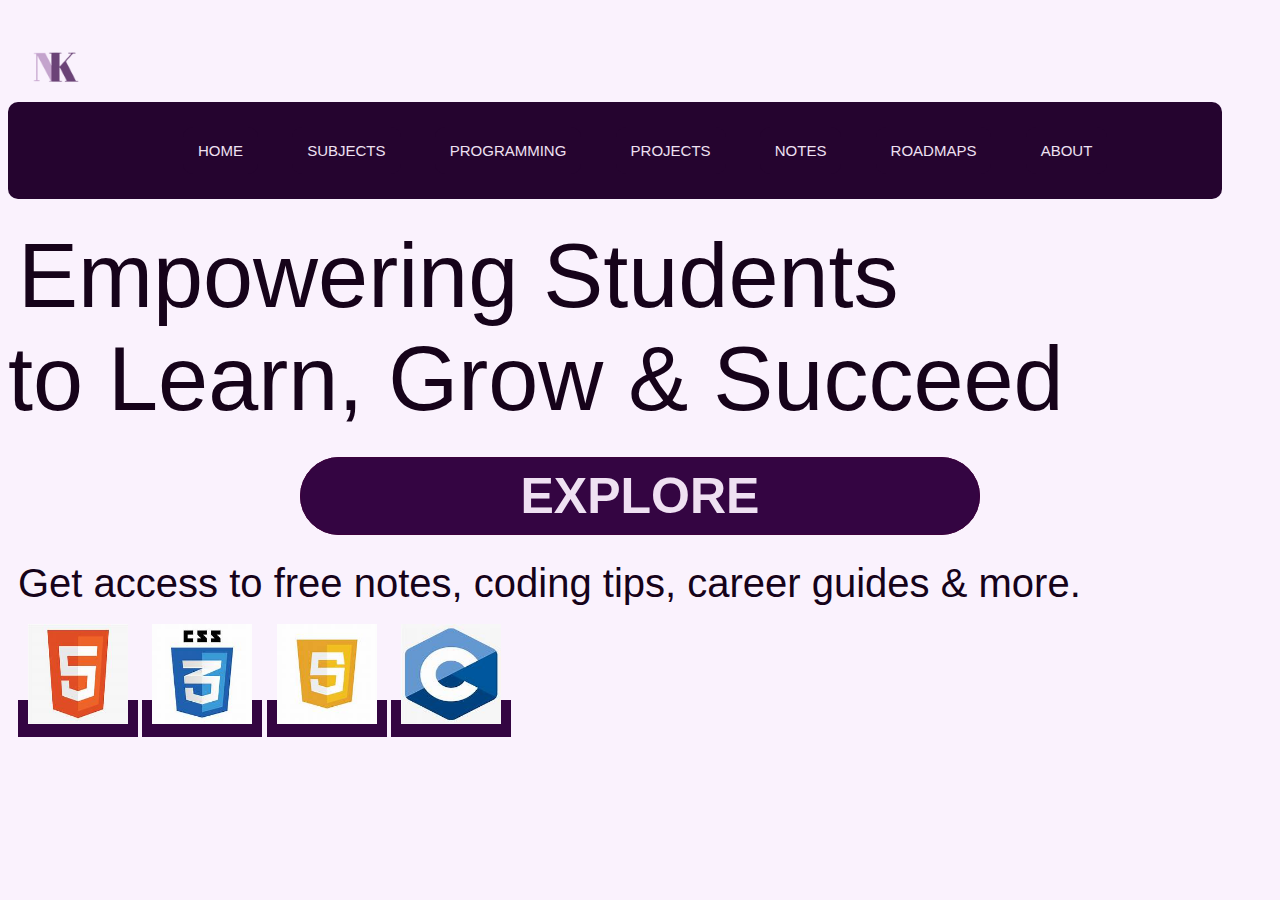
<file: index.html>
<!DOCTYPE html>
<html lang="en">
  <head>
    <title>HOME</title>
    <meta charset="UTF-8" />
    <meta name="viewport" content="width=device-width, initial-scale=1" />
    <link href="index.css" rel="stylesheet" />
  </head>
  <body>
    <header>
      <img src="nkmain (2).png" width="150" />
      <nav class="menu">
<div class="hoverc1">
        <div class="hoverc"><a href="index.html">HOME</a></div>
        <div class="hoverc"><a href="subjects.html">SUBJECTS</a></div>
        <div class="hoverc"><a href="html.html">PROGRAMMING</a></div>
        <div class="hoverc"><a href="pro">PROJECTS</a></div>
        <div class="hoverc"><a href="#">NOTES</a></div>
        <div class="hoverc"><a href="roadmap.html">ROADMAPS</a></div>
        <div class="hoverc"><a href="about.html">ABOUT</a></div>
        </div>
      </nav>
    </header>
    <br><br>
    <div class="Tagline">
      Empowering Students<br> to Learn, Grow & Succeed
    </div>
    <main style="text-align: center">
      <br>
      <br>
      <div class="div1"><a href="resources.html">EXPLORE</a></div>
    </main>
    <br><br>
    <div class="subtagline">
      Get access to free notes, coding tips, career guides & more.
    </div><br><br>
    <section>
      <div class="mainpic">
    <div class="pic"><a href="html.html"><img src="html.jpg"></a></div>
    <div class="pic"><a href="css.html"><img src="css.jpg"></a></div>
    <div class="pic"><a href="javascript.html"><img src="javascript.jpg"></a></div>
    <div class="pic"><a href="c.html"><img src="c.jpg"></a></div>
      </div>
    </section>
    <!--
    <section class="about">
      <h2 style="font-size: 40px; text-align: center;">ABOUT NK</h2>
      <div class="div2">
      <p>Hi, I'm Neha - a passionate digital creator, coder, and tech enthusiast. I've always believed that learning should be simple, creative, and accessible for everyone.</p><br>
      <p>I started this platform, <strong>NK</strong>, to help students like you find everything in one place - from clear notes and coding tutorials to practical questions, mini projects, real-world concept, and career guidance.</p>
      <br><p><strong>NK is more than a website</strong> - it's a learning space built with heart, dedication, and a lot of late-night coding!</p>
    <br><br>
    <ul>
      <li>📚 Free notes and structured topics</li>
      <li>💻 Real examples and coding projects</li>
      <li>🧠 Mini lessons with animations and videos</li>
      <li>🎯 Career insights and job-related skills</li>
      <li>📈 Tools and guides to grow your digital journey</li>
    </ul>
</div>
    </section>
    
    <footer>
      <a href="instagram.com/thatstudyspace005/">Instagram</a>
    </footer>
    -->

  </body>
</html>
</file>
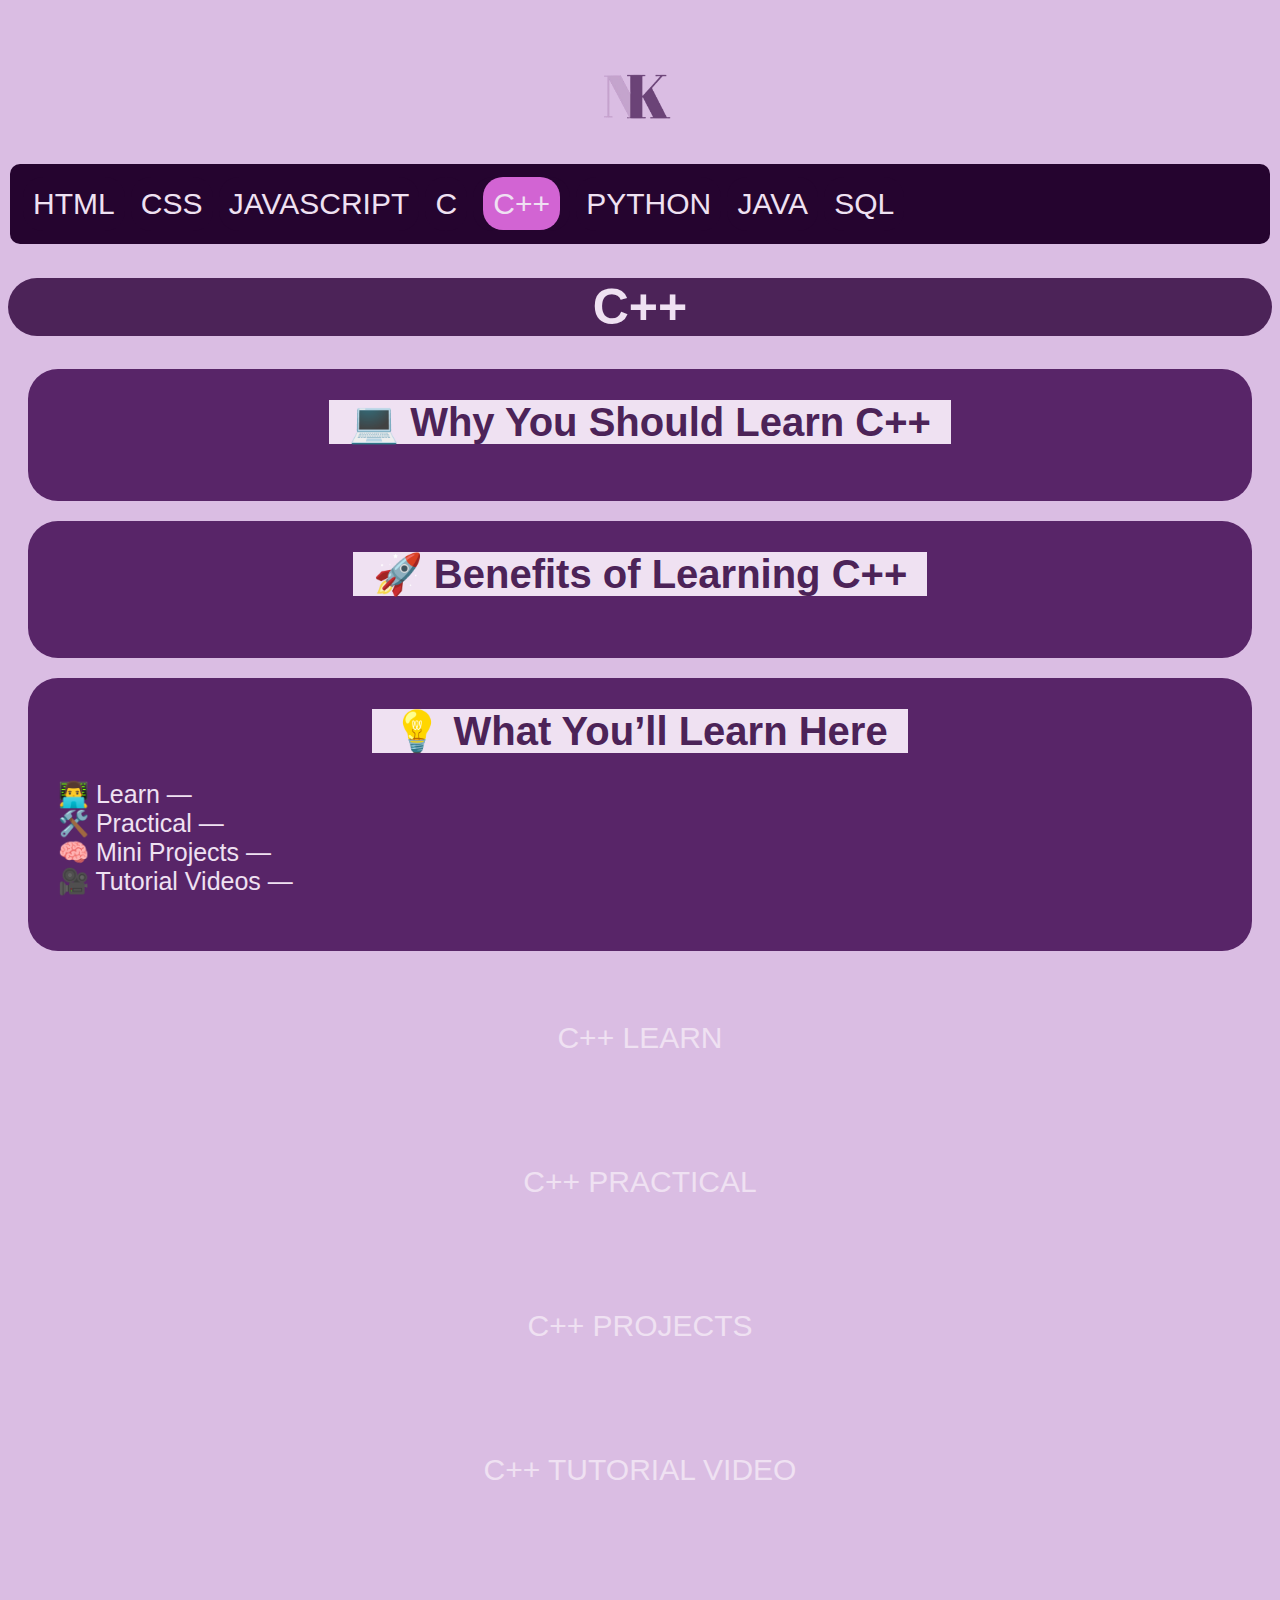
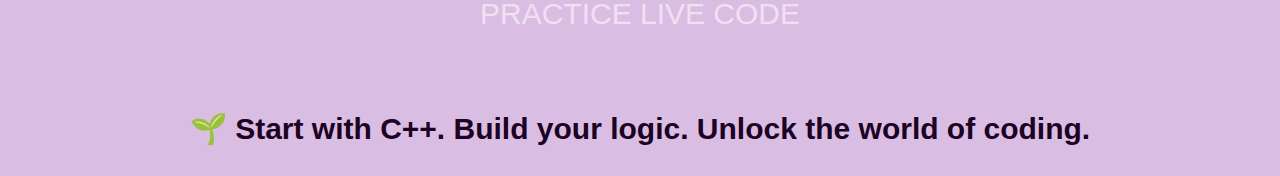
<file: c++.html>
<!DOCTYPE html>
<html lang="en">
    <head>
        <title>c programming</title>
        <meta charset="UTF-8">
        <meta name="viewport" content="width=device-width, initial-scale=1">
        <link href="programminghome.css" rel="stylesheet">
    </head>
    <body>
         <header>
             <img src="nkmain (2).png" width="150" />
             <nav class="menu">
   <div class="hoverc1">
    <div class="hoverc"><a href="html.html">HTML</a></div>
    <div class="hoverc"><a href="css.html">CSS</a></div>
   <div class="hoverc"> <a href="javascript.html">JAVASCRIPT</a></div>
    <div class="hoverc"><a href="c.html" >C</a></div>
    <div class="hoverc"><a href="C++.html" class="background">C++</a></div>
     <div class="hoverc"><a href="python.html">PYTHON</a></div>
    <div class="hoverc"><a href="java.html">JAVA</a></div>
   <div class="hoverc"><a href="sql.html">SQL</a></div>
</div>
   </nav>
   </header>
    <h1>C++ </h1>
    <div class="page">
    <section>
    <h2>💻 Why You Should Learn C++</h2>
    <p></p>
    </section>
    <section>
    <h2>🚀 Benefits of Learning C++</h2>
    <h3></h3>
    <p></p>
    <h3></h3>
    <p></p>
    <h3></h3>
    <p></p>
    <h3></h3>
    <p></p>
    <h3></h3>
    <p></p>
    </section>
    <section>
    <h2>💡 What You’ll Learn Here</h2>
    <p>👨‍💻 Learn — <br>
       🛠️ Practical — <br>
       🧠 Mini Projects —  <br>
       🎥 Tutorial Videos — </p>
</section>
    <a href="c++theory.html"><div class="div2">C++ LEARN</div></a>
   <a href="c++practical.html"> <div class="div2">C++ PRACTICAL</div></a>
    <a href="c++projects.html"><div class="div2">C++ PROJECTS</div></a>
    <a href="c++tutorialvid.html"><div class="div2">C++ TUTORIAL VIDEO</div></a>
    <a href="#"><div class="div2">PRACTICE LIVE CODE</div></a>
</div>
    <h3 class="end">🌱 Start with C++. Build your logic. Unlock the world of coding.</h3>
    </body>
</html>
</file>
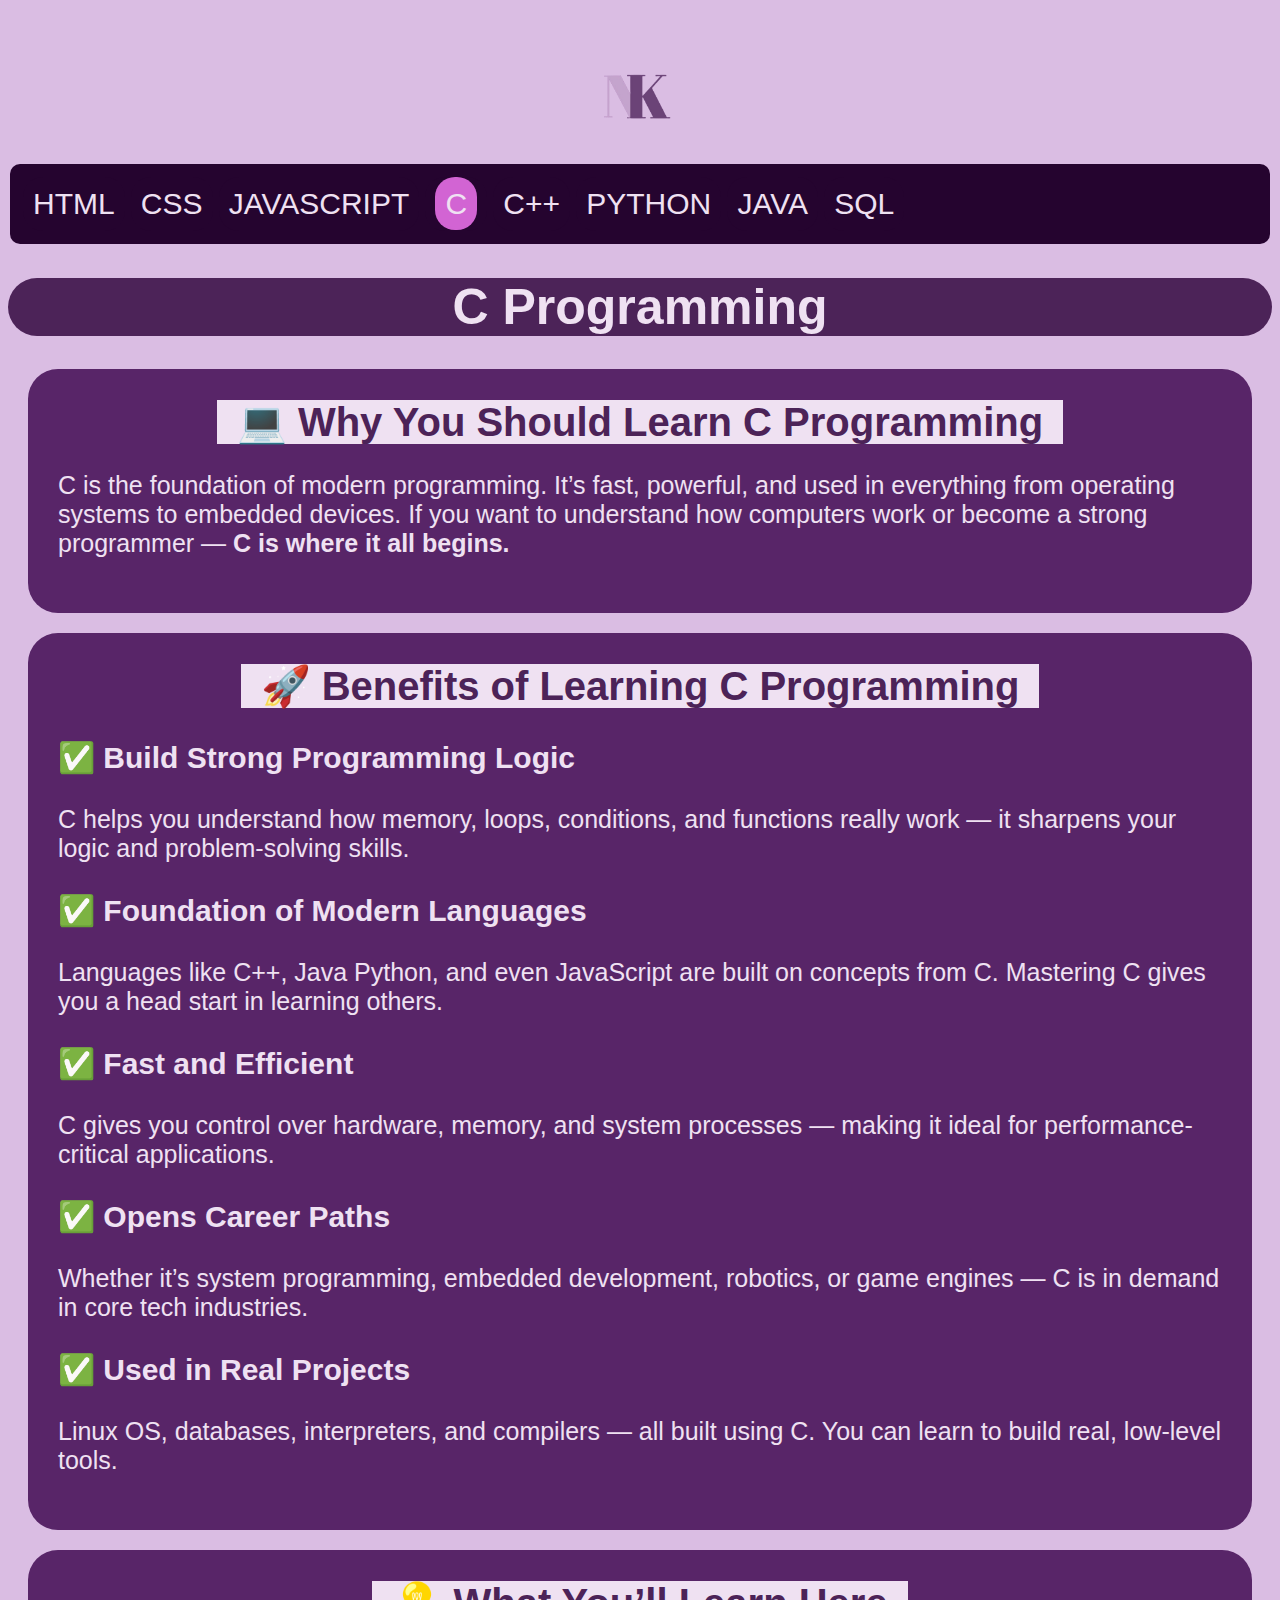
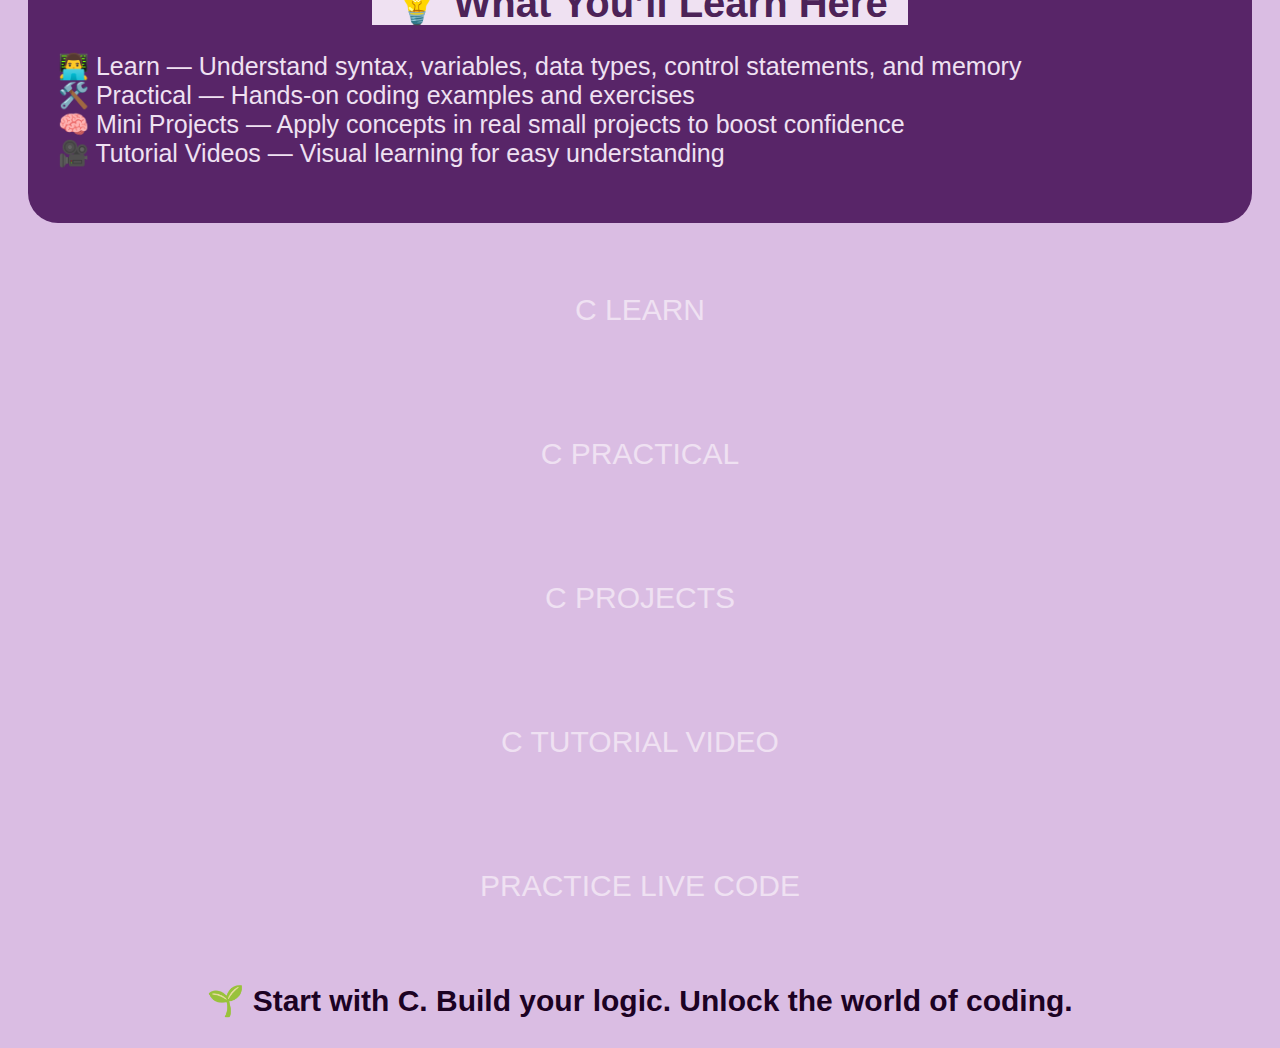
<file: c.html>
<!DOCTYPE html>
<html lang="en">
    <head>
        <title>c programming</title>
        <meta charset="UTF-8">
        <meta name="viewport" content="width=device-width, initial-scale=1">
        <link href="programminghome.css" rel="stylesheet">
    </head>
    <body>
         <header>
             <img src="nkmain (2).png" width="150" />
             <nav class="menu">
   <div class="hoverc1">
    <div class="hoverc"><a href="html.html">HTML</a></div>
    <div class="hoverc"><a href="css.html">CSS</a></div>
   <div class="hoverc"> <a href="javascript.html">JAVASCRIPT</a></div>
    <div class="hoverc"><a href="c.html" class="background">C</a></div>
    <div class="hoverc"><a href="C++.html">C++</a></div>
     <div class="hoverc"><a href="python.html">PYTHON</a></div>
    <div class="hoverc"><a href="java.html">JAVA</a></div>
   <div class="hoverc"><a href="sql.html">SQL</a></div>
</div>
   </nav>
   </header>
    <h1>C Programming</h1>
    <div class="page">
    <section>
    <h2>💻 Why You Should Learn C Programming</h2>
    <p>C is the foundation of modern programming. It’s fast, powerful, and used in everything from operating systems to embedded devices. If you want to understand how computers work or become a strong programmer — <b>C is where it all begins.</b></p>
   </section>
    <section>
    <h2>🚀 Benefits of Learning C Programming</h2>
    <h3>✅ Build Strong Programming Logic</h3>
    <p>C helps you understand how memory, loops, conditions, and functions really work — it sharpens your logic and problem-solving skills.</p>
    <h3>✅ Foundation of Modern Languages</h3>
    <p>Languages like C++, Java Python, and even JavaScript are built on concepts from C. Mastering C gives you a head start in learning others.</p>
    <h3>✅ Fast and Efficient</h3>
    <p>C gives you control over hardware, memory, and system processes — making it ideal for performance-critical applications.</p>
    <h3>✅ Opens Career Paths</h3>
    <p>Whether it’s system programming, embedded development, robotics, or game engines — C is in demand in core tech industries.</p>
    <h3>✅ Used in Real Projects</h3>
    <p>Linux OS, databases, interpreters, and compilers — all built using C. You can learn to build real, low-level tools.</p>
    </section>
    <section>
    <h2>💡 What You’ll Learn Here</h2>
    <p>👨‍💻 Learn — Understand syntax, variables, data types, control statements, and memory<br>
       🛠️ Practical — Hands-on coding examples and exercises<br>
       🧠 Mini Projects —  Apply concepts in real small projects to boost confidence<br>
       🎥 Tutorial Videos — Visual learning for easy understanding</p>
</section>
    <a href="ctheory.html"><div class="div2">C LEARN</a></div>
    <a href="cpractical.html"><div class="div2">C PRACTICAL</a></div>
   <a href="cprojects.html"> <div class="div2">C PROJECTS</a></div>
   <a href="ctutorialvid.html"> <div class="div2">C TUTORIAL VIDEO</a></div>
   <a href="#"><div class="div2">PRACTICE LIVE CODE</div></a>
    </div>
    <h3 class="end">🌱 Start with C. Build your logic. Unlock the world of coding.</h3>
    </body>
</html>
</file>
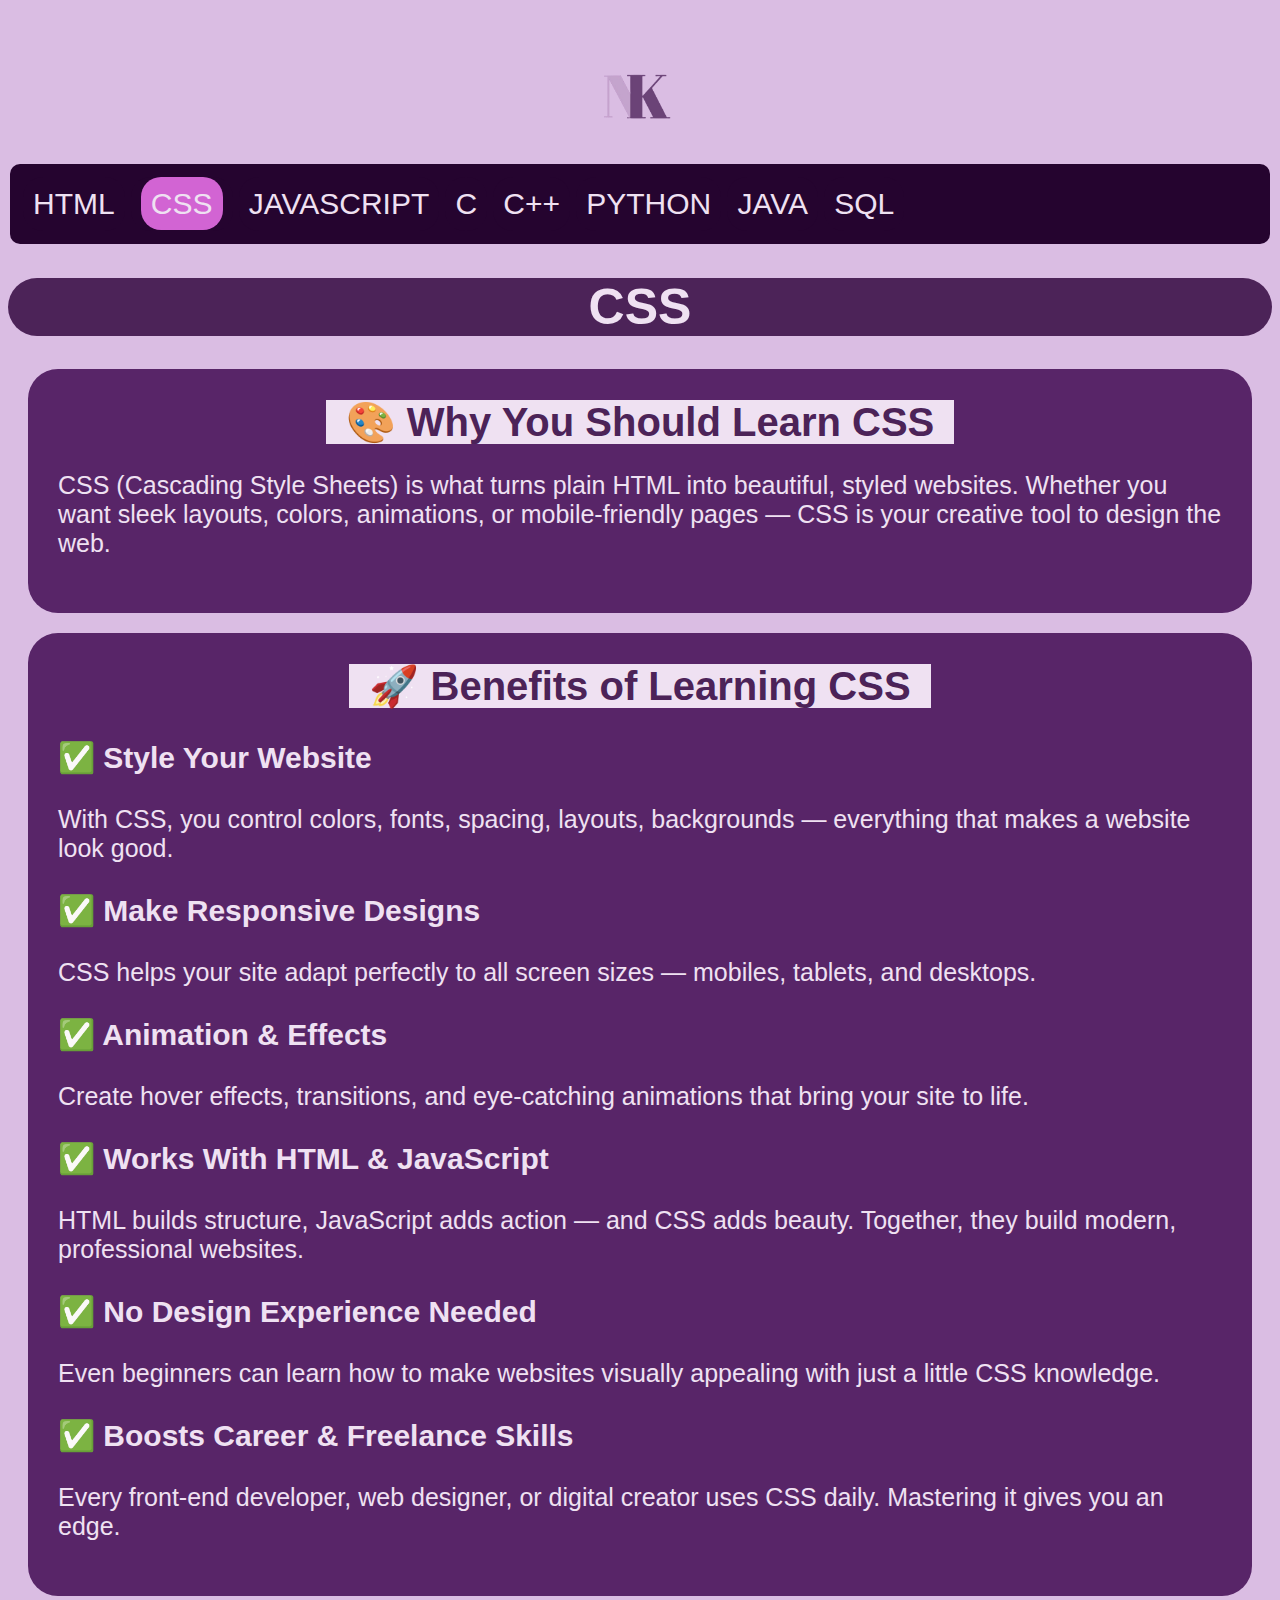
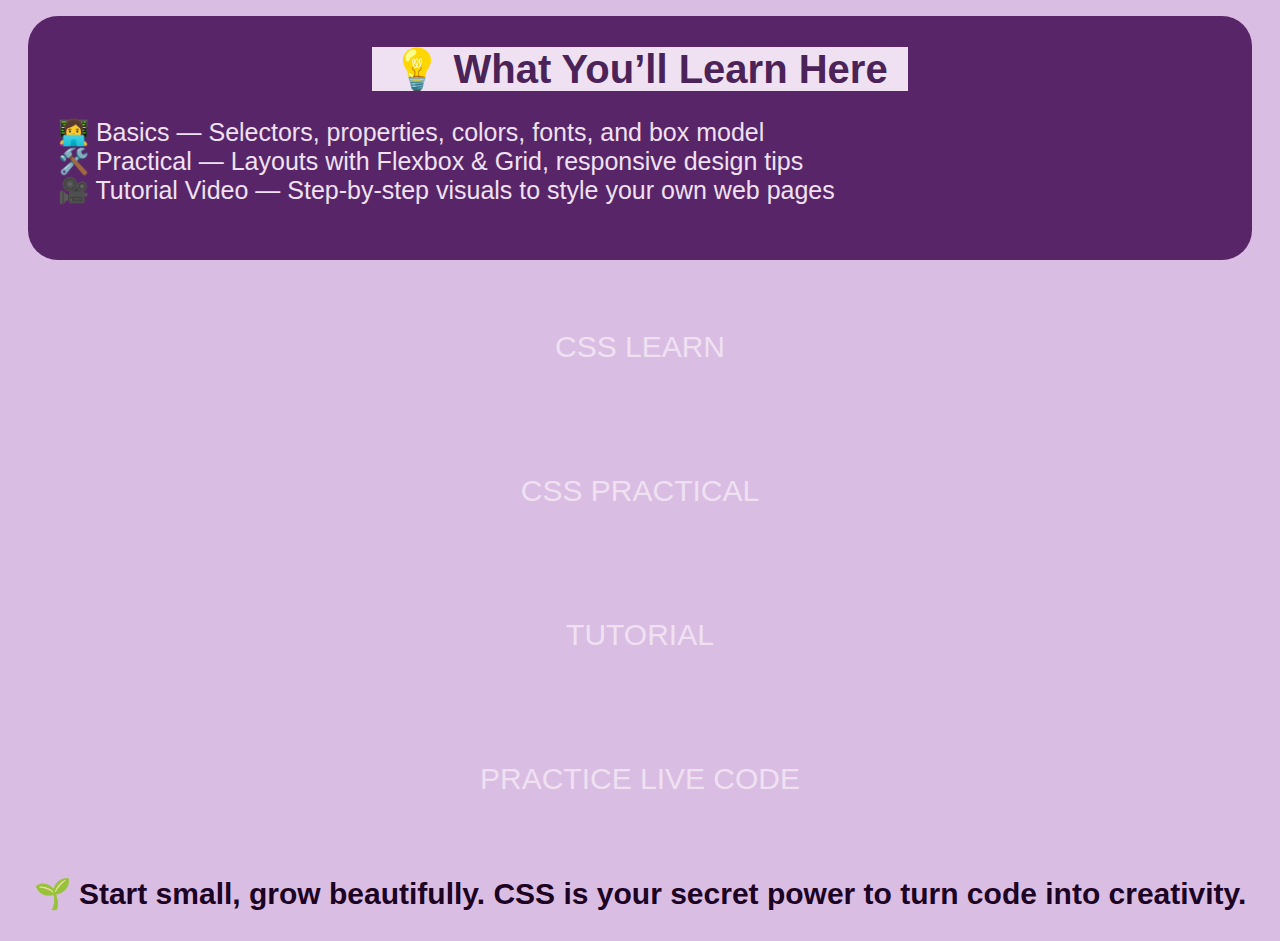
<file: css.html>
<!DOCTYPE html>
<html lang="en">
    <head>
        <title>CSS</title>
        <meta charset="UTF-8">
        <meta name="viewport" content="width=device-width, initial-scale=1">
        <link href="programminghome.css" rel="stylesheet">
    </head>
    <body>
         <header>
             <img src="nkmain (2).png" width="150" />
             <nav class="menu">
   <div class="hoverc1">
    <div class="hoverc"><a href="html.html">HTML</a></div>
    <div class="hoverc"><a href="css.html" class="background">CSS</a></div>
   <div class="hoverc"> <a href="javascript.html">JAVASCRIPT</a></div>
    <div class="hoverc"><a href="c.html">C</a></div>
    <div class="hoverc"><a href="C++.html">C++</a></div>
     <div class="hoverc"><a href="python.html">PYTHON</a></div>
    <div class="hoverc"><a href="java.html">JAVA</a></div>
   <div class="hoverc"><a href="sql.html">SQL</a></div>
</div>
   </div>
   </nav>
   </header>
        <h1>CSS</h1>
        <div class="page">
    <section>
        <h2>🎨 Why You Should Learn CSS</h2>
        <p>CSS (Cascading Style Sheets) is what turns plain HTML into beautiful, styled websites. Whether you want sleek layouts, colors, animations, or mobile-friendly pages — CSS is your creative tool to design the web.</p>
    </section>
        <section>
            <h2>🚀 Benefits of Learning CSS</h2>
            <h3>✅ Style Your Website</h3>
            <p>With CSS, you control colors, fonts, spacing, layouts, backgrounds — everything that makes a website look good.</p>

            <h3>✅ Make Responsive Designs</h3>
            <p>CSS helps your site adapt perfectly to all screen sizes — mobiles, tablets, and desktops.</p>
            <h3>✅ Animation & Effects</h3>
            <p>Create hover effects, transitions, and eye-catching animations that bring your site to life.</p>

            <h3>✅ Works With HTML & JavaScript</h3>
            <p>HTML builds structure, JavaScript adds action — and CSS adds beauty. Together, they build modern, professional websites.</p>

            <h3>✅ No Design Experience Needed</h3>
            <p>Even beginners can learn how to make websites visually appealing with just a little CSS knowledge.</p>

            <h3>✅ Boosts Career & Freelance Skills</h3>
            <p>Every front-end developer, web designer, or digital creator uses CSS daily. Mastering it gives you an edge.</p>
        </section>
        <section>
            <h2>💡 What You’ll Learn Here</h2>
            <p>👩‍💻 Basics — Selectors, properties, colors, fonts, and box model<br>
               🛠️ Practical — Layouts with Flexbox & Grid, responsive design tips<br>
               🎥 Tutorial Video — Step-by-step visuals to style your own web pages</p>
            </section>
            <a href="csstheory.html"><div class="div2">CSS LEARN</div></a>
            <a href="csspractical.html"><div class="div2">CSS PRACTICAL</div></a>
            <a href="csstutorial.html"><div class="div2">TUTORIAL</div></a>
            <a href="#"><div class="div2">PRACTICE LIVE CODE</div></a>
            </div>
       
            <h3> <div class="end">🌱 Start small, grow beautifully. CSS is your secret power to turn code into creativity.</div></h3>
    
    </body>
</html>
</file>
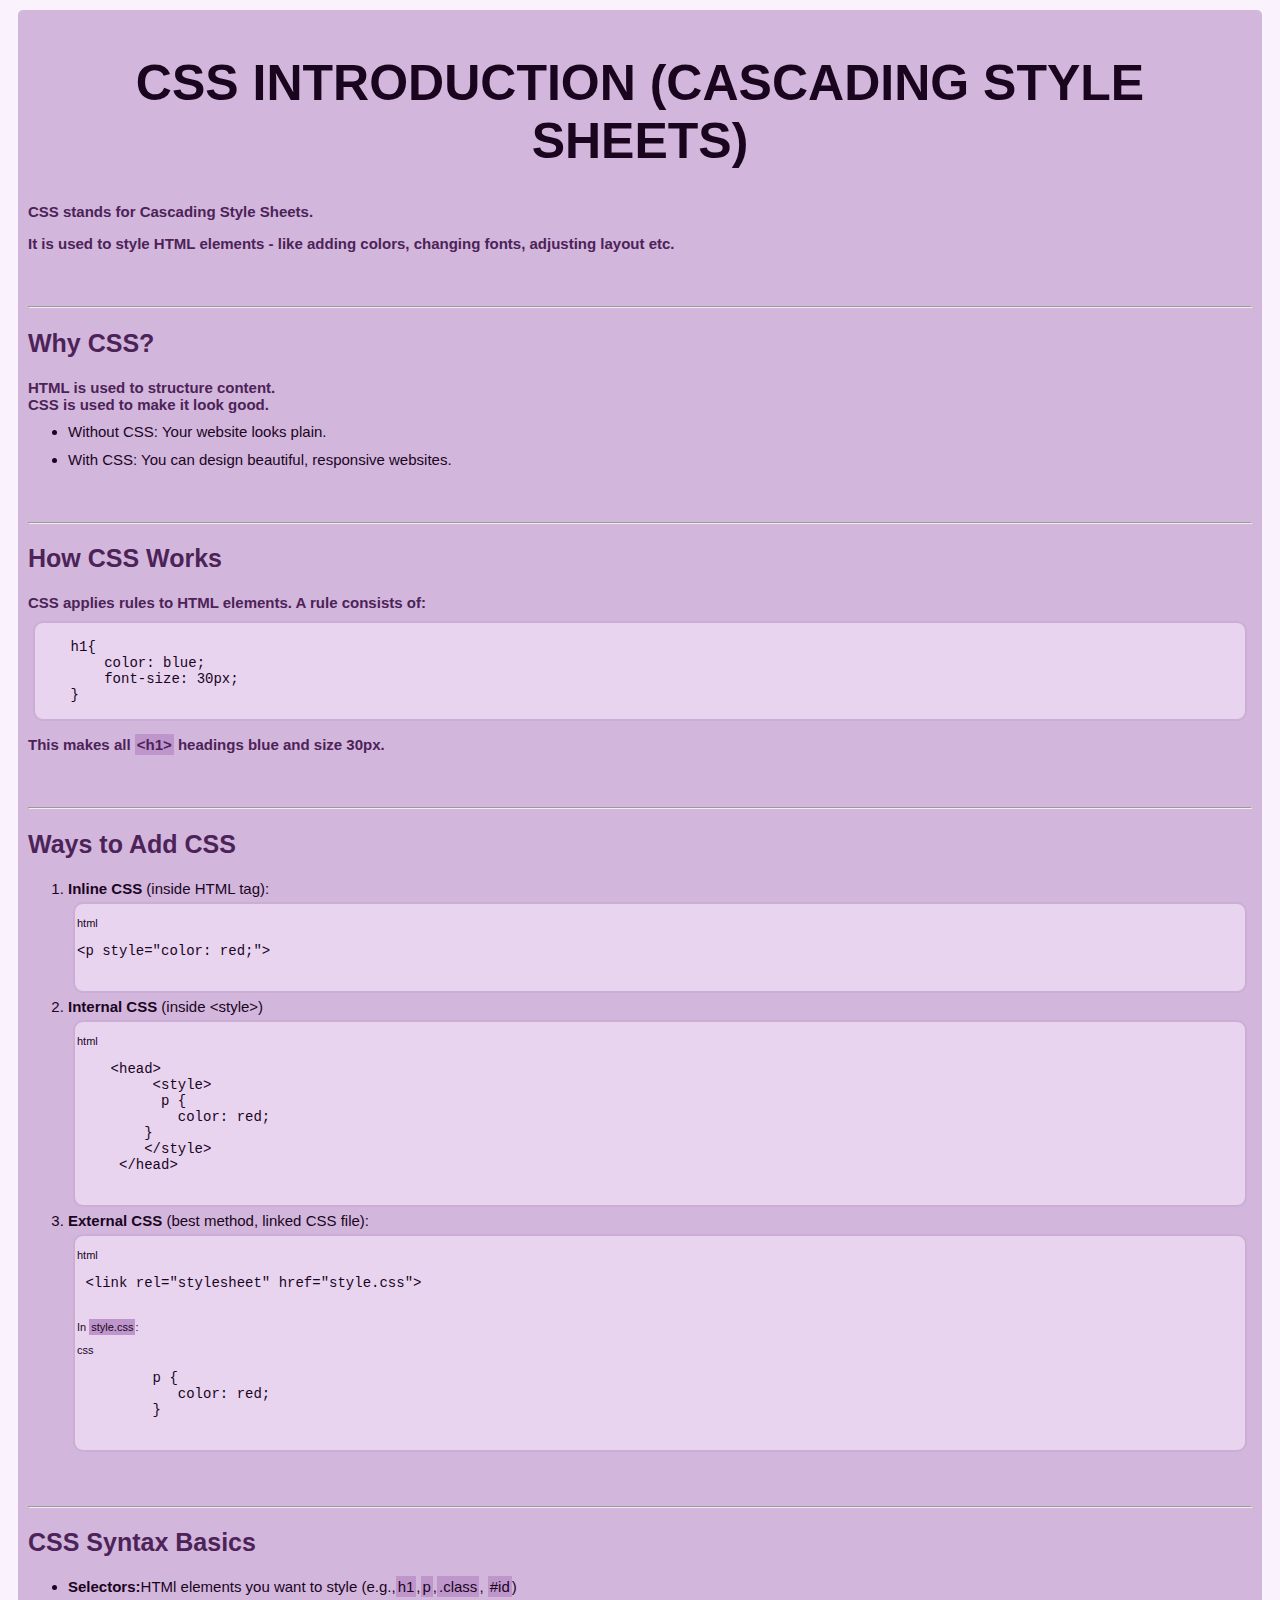
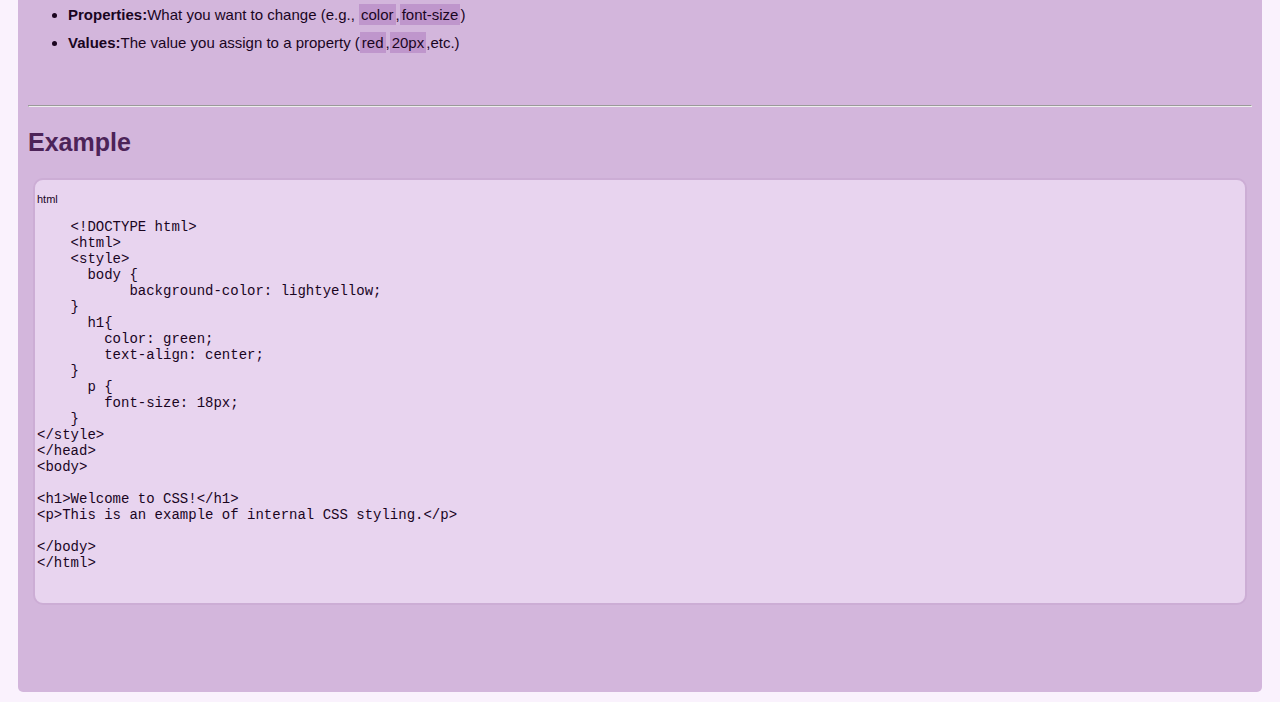
<file: css1introduction.html>
<!DOCTYPE html>
<html lang="en">
    <head>
        <title>CSS INTRODUCTION</title>
        <meta charset="UTF-8">
        <meta name="viewport" content="width=device-width, initial-scale=1">
        <link href="learn.css" rel="stylesheet">
    </head>
    <body>
        <div class="main">
    <h1>CSS INTRODUCTION (CASCADING STYLE SHEETS)</h1>
    <div class="subdiv">
    <h3>CSS stands for Cascading Style Sheets.</h3>
    <h3>It is used to style HTML elements - like adding colors, changing fonts, adjusting layout etc.</h3></div>
    <br><br><hr>
<h2>Why CSS?</h2>
<div class="subdiv">
<h3>HTML is used to structure content.<br>
CSS is used to make it look good.</h3>
<ul>
    <li>Without CSS: Your website looks plain.</li><br>
    <li>With CSS: You can design beautiful, responsive websites.</li>
</ul></div>
<br><br><hr>
<h2>How CSS Works</h2>
<div class="subdiv">
<h3>CSS applies <strong>rules</strong> to HTML elements. A rule consists of:</h3>
<div class="code">
<pre>
    h1{
        color: blue;
        font-size: 30px;
    }
</pre>
</div>
<h3>This makes all <span>&lt;h1&gt;</span> headings blue and size 30px.</h3>
</div>
<br><br><hr>
<h2>Ways to Add CSS</h2>
<div class="subdiv">
<ol>
    <li><strong>Inline CSS</strong> (inside HTML tag):</li>
    <div class="code">
    <p>html</p>
    <pre>
&lt;p style="color: red;"&gt;
    </pre>
    </div>
    <li><strong>Internal CSS</strong> (inside &lt;style&gt;)</li>
    <div class="code">
        <p>html</p>
        <pre>
    &lt;head&gt;
         &lt;style&gt;
          p {
            color: red;
        }
        &lt;/style&gt;
     &lt;/head&gt;
        </pre>
        </div>
        <li><strong>External CSS</strong> (best method, linked CSS file):</li>
        <div class="code">
        <p>html</p>
        <pre>
 &lt;link rel="stylesheet" href="style.css"&gt;
        </pre>
        <p>In <span>style.css</span>:</p>
        <div>
            <p>css</p>
            <pre>
         p {
            color: red;
         }
            </pre>
        </div></ol></div>
        <br><br><hr>
        <h2>CSS Syntax Basics</h2>
        <div class="subdiv">
        <ul>
        <li><strong>Selectors:</strong>HTMl elements you want to style (e.g.,<span>h1</span>,<span>p</span>,<span>.class</span>, <span>#id</span>)</li><br>
        <li><strong>Properties:</strong>What you want to change (e.g., <span>color</span>,<span>font-size</span>)</li><br>
        <li><strong>Values:</strong>The value you assign to a property (<span>red</span>,<span>20px</span>,etc.)</li>
    </ul>
    </div>
    <br><br><hr>
    <h2>Example</h2>
    <div class="subdiv">
    <div class="code">
    <p>html</p>
    <pre>
    &lt;!DOCTYPE html&gt; 
    &lt;html&gt;
    &lt;style&gt;
      body {
           background-color: lightyellow;
    }
      h1{
        color: green;
        text-align: center;
    }
      p {
        font-size: 18px;
    }
&lt;/style&gt;
&lt;/head&gt;
&lt;body&gt;

&lt;h1&gt;Welcome to CSS!&lt;/h1&gt;
&lt;p&gt;This is an example of internal CSS styling.&lt;/p&gt;

&lt;/body&gt;
&lt;/html&gt;
    </pre>
    </div>
    </div>
<br><br><br><br>
</div>
</body>
</html>
</file>
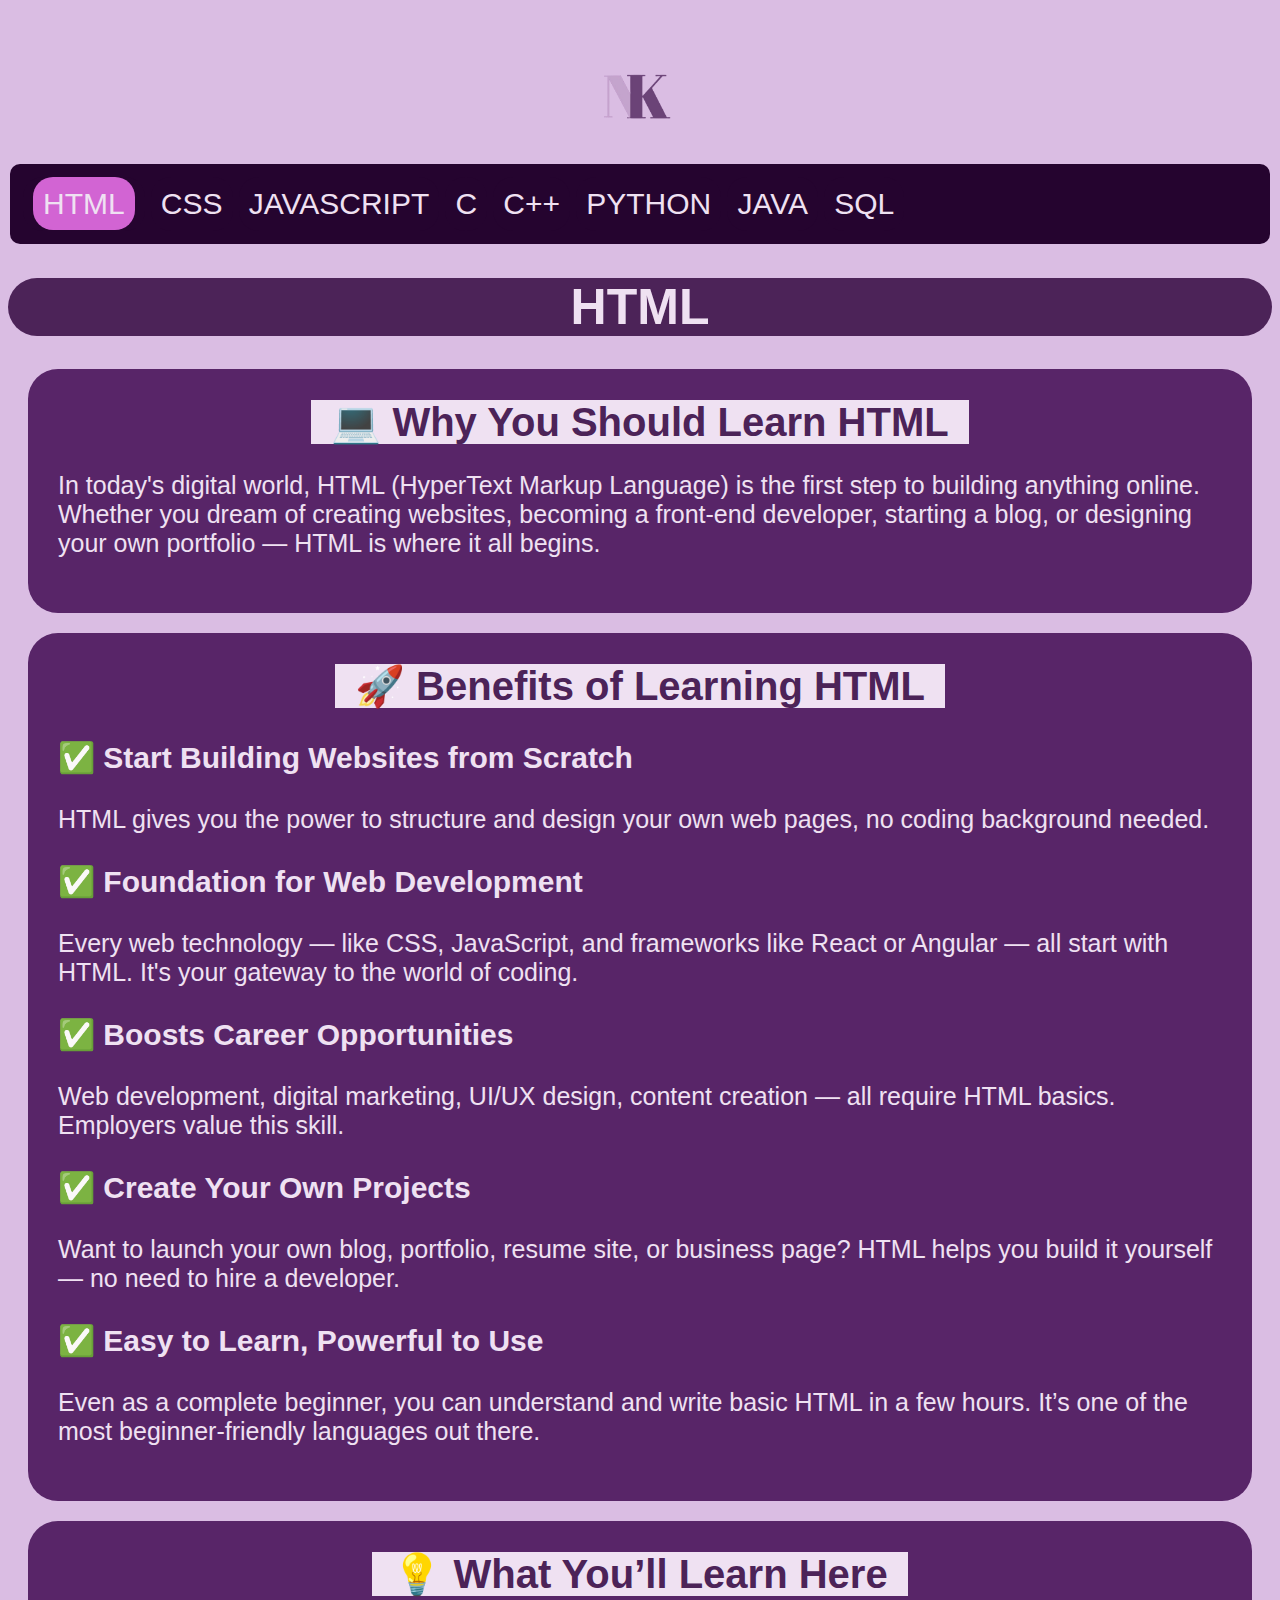
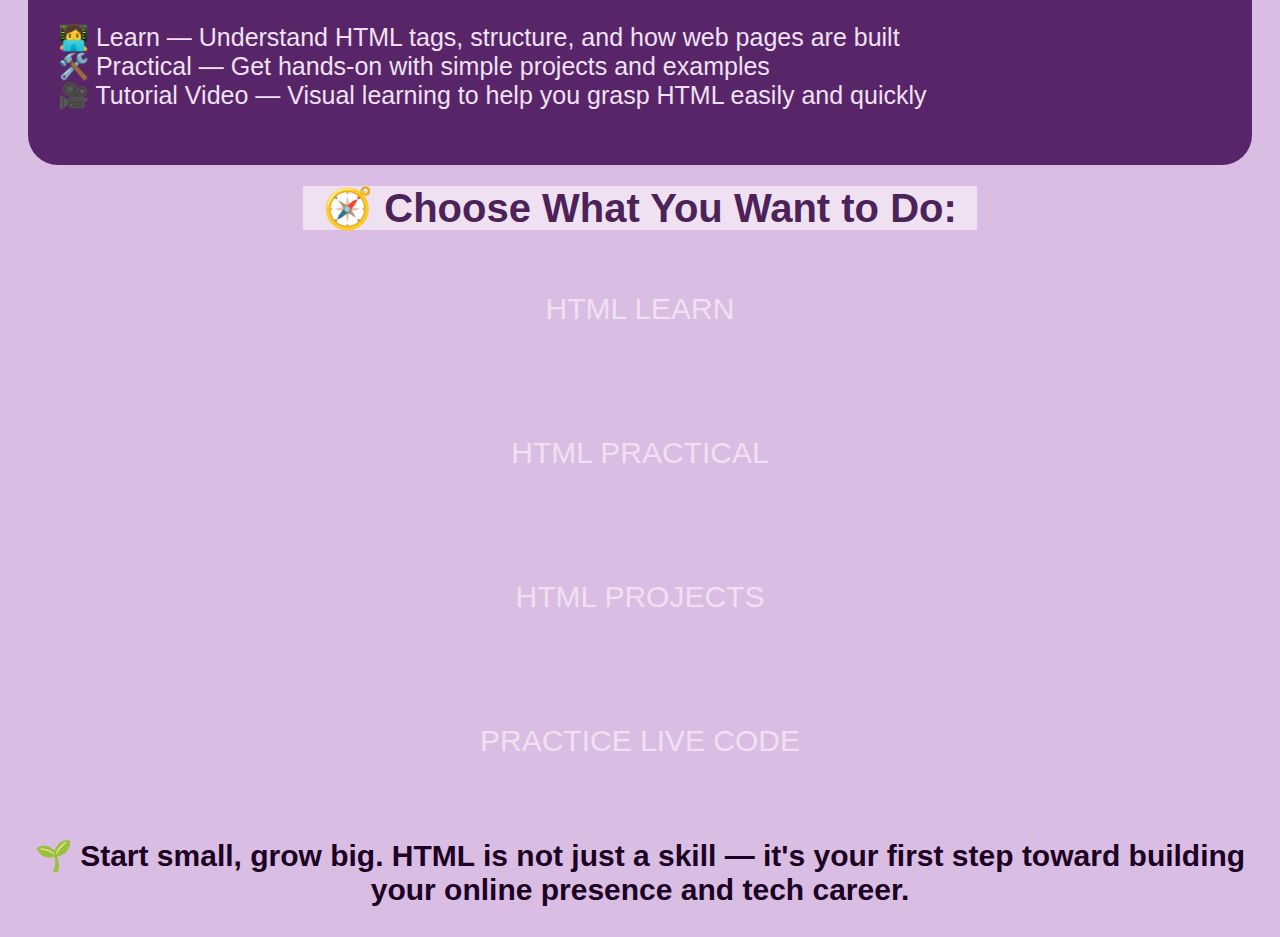
<file: html.html>
<!DOCTYPE html>
<html lang="en">
    <head>
        <title>HTML</title>
        <meta charset="UTF-8">
        <meta name="viewport" content="width=device-width, initial-scale=1">
        <link href="programminghome.css" rel="stylesheet">
    </head>
    <body>
         <header>
             <img src="nkmain (2).png" width="150" />
             <nav class="menu">
   <div class="hoverc1">
    <div class="hoverc"><a href="html.html" class="background">HTML</a></div>
    <div class="hoverc"><a href="css.html">CSS</a></div>
   <div class="hoverc"> <a href="javascript.html">JAVASCRIPT</a></div>
    <div class="hoverc"><a href="c.html">C</a></div>
    <div class="hoverc"><a href="C++.html">C++</a></div>
    <div class="hoverc"><a href="python.html">PYTHON</a></div>
    <div class="hoverc"><a href="java.html">JAVA</a></div>
   <div class="hoverc"><a href="sql.html">SQL</a></div>
</div>
   </nav>
   </header>
        <h1>HTML</h1>
        <div class="page">
        <section>
            <h2>💻 Why You Should Learn HTML</h2>
            <p>
                In today's digital world,
                 HTML (HyperText Markup Language) is the first step to building anything online.
                  Whether you dream of creating websites, becoming a front-end developer, starting a blog, or designing your own portfolio — HTML is where it all begins.
                </p>
            </section>
            <section>
            <h2>🚀 Benefits of Learning HTML</h2>
            <h3>✅ Start Building Websites from Scratch</h3>
            <p>
                HTML gives you the power to structure and
                 design your own web pages, 
                no coding background needed.
            </p>
            <h3>
                ✅ Foundation for Web Development
            </h3>
            <p>
               Every web technology — like CSS, JavaScript, 
               and frameworks like React or Angular — all start with HTML. 
               It's your gateway to the world of coding. 
            </p>
            <h3>
                ✅ Boosts Career Opportunities
            </h3>
            <p>
                Web development, digital marketing,
                 UI/UX design, content creation — all require HTML basics.
                 Employers value this skill.
            </p>
            <h3>
             ✅ Create Your Own Projects   
            </h3>
            <p>
                Want to launch your own blog,
                 portfolio, resume site, or business page?
                  HTML helps you build it yourself
                 — no need to hire a developer.
            </p>
            <h3>✅ Easy to Learn, Powerful to Use</h3>
            <p>
                Even as a complete beginner, 
                you can understand and write basic HTML
                 in a few hours. It’s one of the most
                 beginner-friendly languages out there.
            </p>
        </section>
        <section>
           <h2>💡 What You’ll Learn Here</h2>
           <p>👩‍💻 Learn — Understand HTML tags, structure, and how web pages are built<br>
              🛠️ Practical — Get hands-on with simple projects and examples<br>
              🎥 Tutorial Video — Visual learning to help you grasp HTML easily and quickly</p> 
           </section>
           
<h2 style="text-align:center;">🧭 Choose What You Want to Do:</h2>
   <a href="htmltheory.html"><div class="div2">HTML LEARN</div></a>
   <a href="htmlpractical.html"><div class="div2">HTML PRACTICAL</div></a>
   <a href="htmlprojects.html"><div class="div2"> HTML PROJECTS</div></a>
   <a href="htmlpracticecode.html"><div class="div2">PRACTICE LIVE CODE</div></a></div>
        <h3 class="end">
            🌱 Start small, grow big. HTML is not just a skill — 
            it's your first step toward building your online presence and tech career.
            </h3>
    </body>
</html>


<!-- 
Optional Idea: Add a Short Video or Image
You can add an illustration or embed a 20-sec intro video like:
<iframe width="100%" height="315" src="https://www.youtube.com/embed/YOUR_VIDEO_ID" 
frameborder="0" allowfullscreen></iframe> -->
</file>
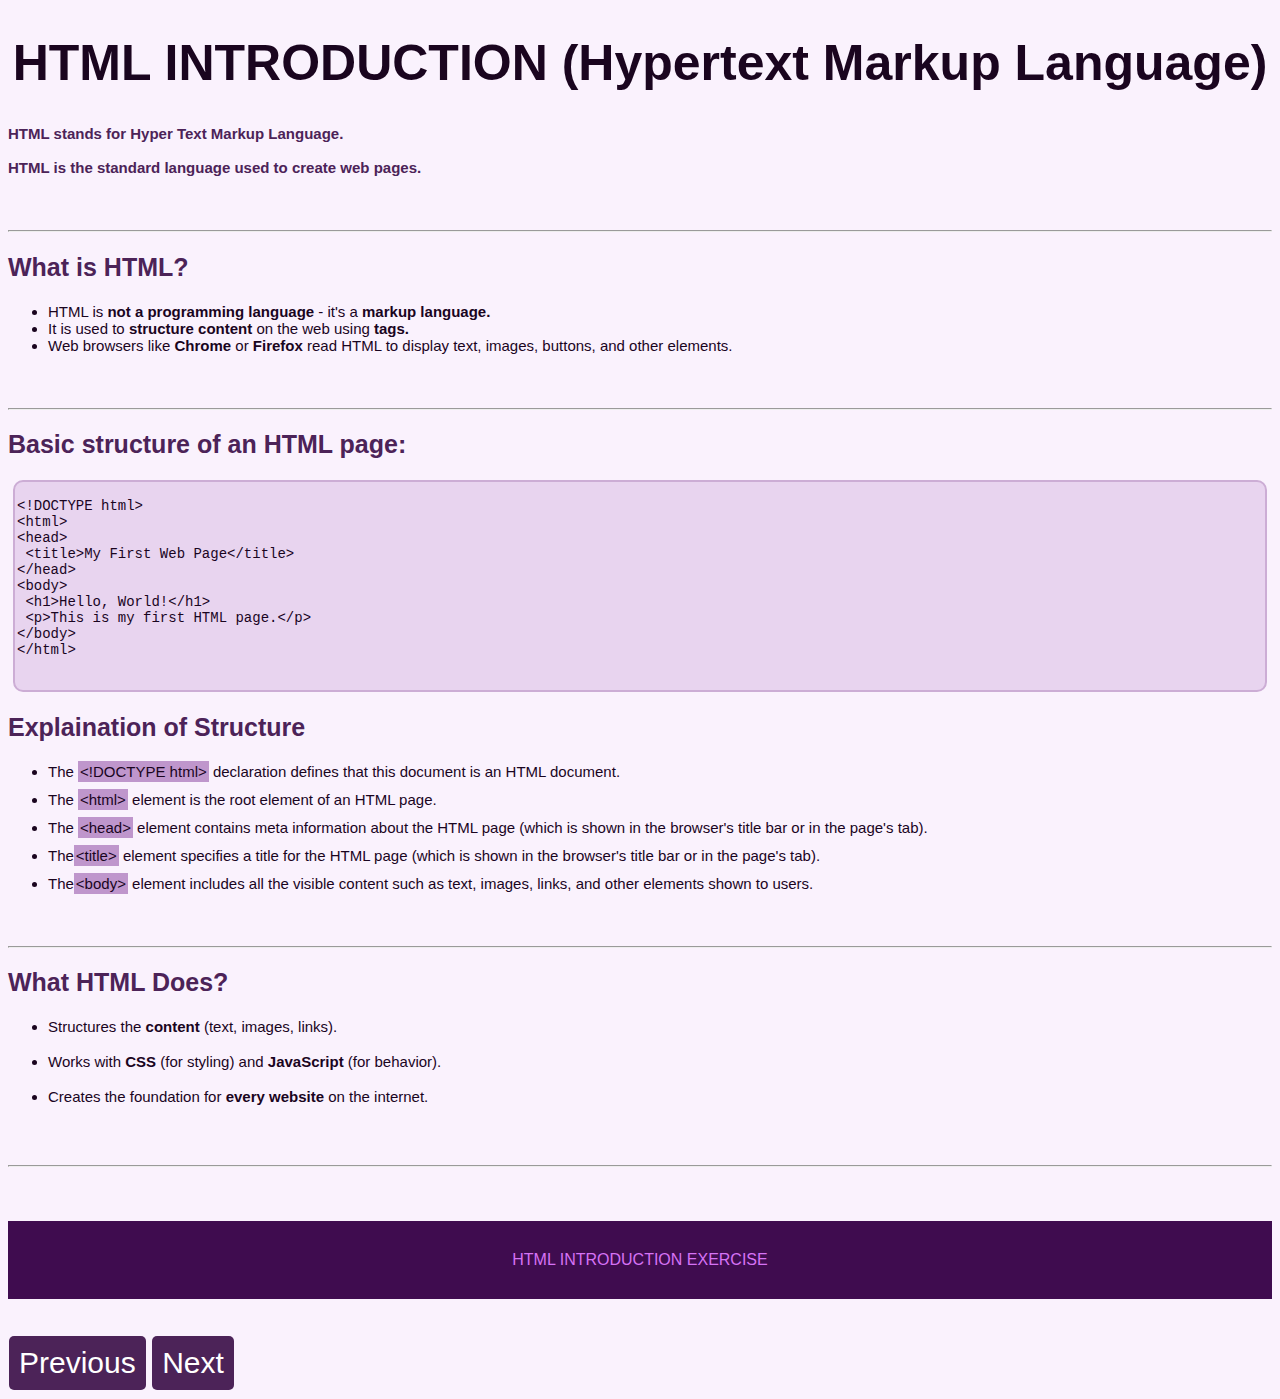
<file: html1introduction.html>
<!DOCTYPE html>
<html lang="en">
    <head>
        <title>HTML INTRODUCTION</title>
        <meta charset="UTF-8">
        <meta name="viewport" content="width=device-width, initial-scale=1">
        <link href="learn.css" rel="stylesheet">
    </head>
    <body>
   <h1>HTML INTRODUCTION (Hypertext Markup Language)</h1>
    <div class="subdiv">
    <h3>HTML stands for Hyper Text Markup Language.<br><BR>
    HTML is the standard language used to create web pages.</h3></div>
<br><br><hr>
    <h2>What is HTML?</h2>
    <div class="subdiv">
        <ul>
            <li>HTML is <strong>not a programming language</strong> - it's a <b>markup language.</b></li>
            <li>It is used to <b>structure content</b> on the web using <b>tags.</b></li>
            <li>Web browsers like <b>Chrome</b> or <b>Firefox</b> read HTML to display text, images, buttons, and other elements.</li>
        </ul>
    </div><br><br><hr>
    <h2>Basic structure of an HTML page:</h2>
    <div class="code">
    <pre>
&lt;!DOCTYPE html&gt;
&lt;html&gt;
&lt;head&gt;
 &lt;title&gt;My First Web Page&lt;/title&gt;
&lt;/head&gt;
&lt;body&gt;
 &lt;h1&gt;Hello, World!&lt;/h1&gt;
 &lt;p&gt;This is my first HTML page.&lt;/p&gt;
&lt;/body&gt;
&lt;/html&gt;
    </pre></div>
    <h2 >Explaination of Structure</h2>
    <div class="explain">
    <ul>
        <li>The <span>&lt;!DOCTYPE html&gt;</span> declaration defines that this document is an HTML document.</li><br>
        <li>The <span>&lt;html&gt;</span> element is the root element of an HTML page.</li><br>
        <li>The <span>&lt;head&gt;</span> element contains meta information about the HTML page (which is shown in the browser's title bar or in the page's tab).</li><br>
        <li>The<span>&lt;title&gt;</span> element specifies a title for the HTML page (which is shown in the browser's title bar or in the page's tab). </li><br>
        <li>The<span>&lt;body&gt;</span> element includes all the visible content such as text, images, links, and other elements shown to users.</li>
    </ul></div>
    <br><br><hr>
    
<h2>What HTML Does?</h2>
<div>
    <ul>
        <li>Structures the <b>content</b> (text, images, links).</li><br>
        <li>Works with <b>CSS</b> (for styling) and <b>JavaScript</b> (for behavior).</li><br>
        <li>Creates the foundation for <b>every website</b> on the internet.</li>
    </ul>
</div>
<br><br><hr><br><br>
<div class="option">
<a href="html1introductionmcq.html">HTML INTRODUCTION EXERCISE</a>
</div>

</div>
<br><br>
<a href="programminglanguages.html"><button>Previous</button></a>
    <a href="html2elements.html"><button>Next</button></a>

    </body>
</html>
</file>
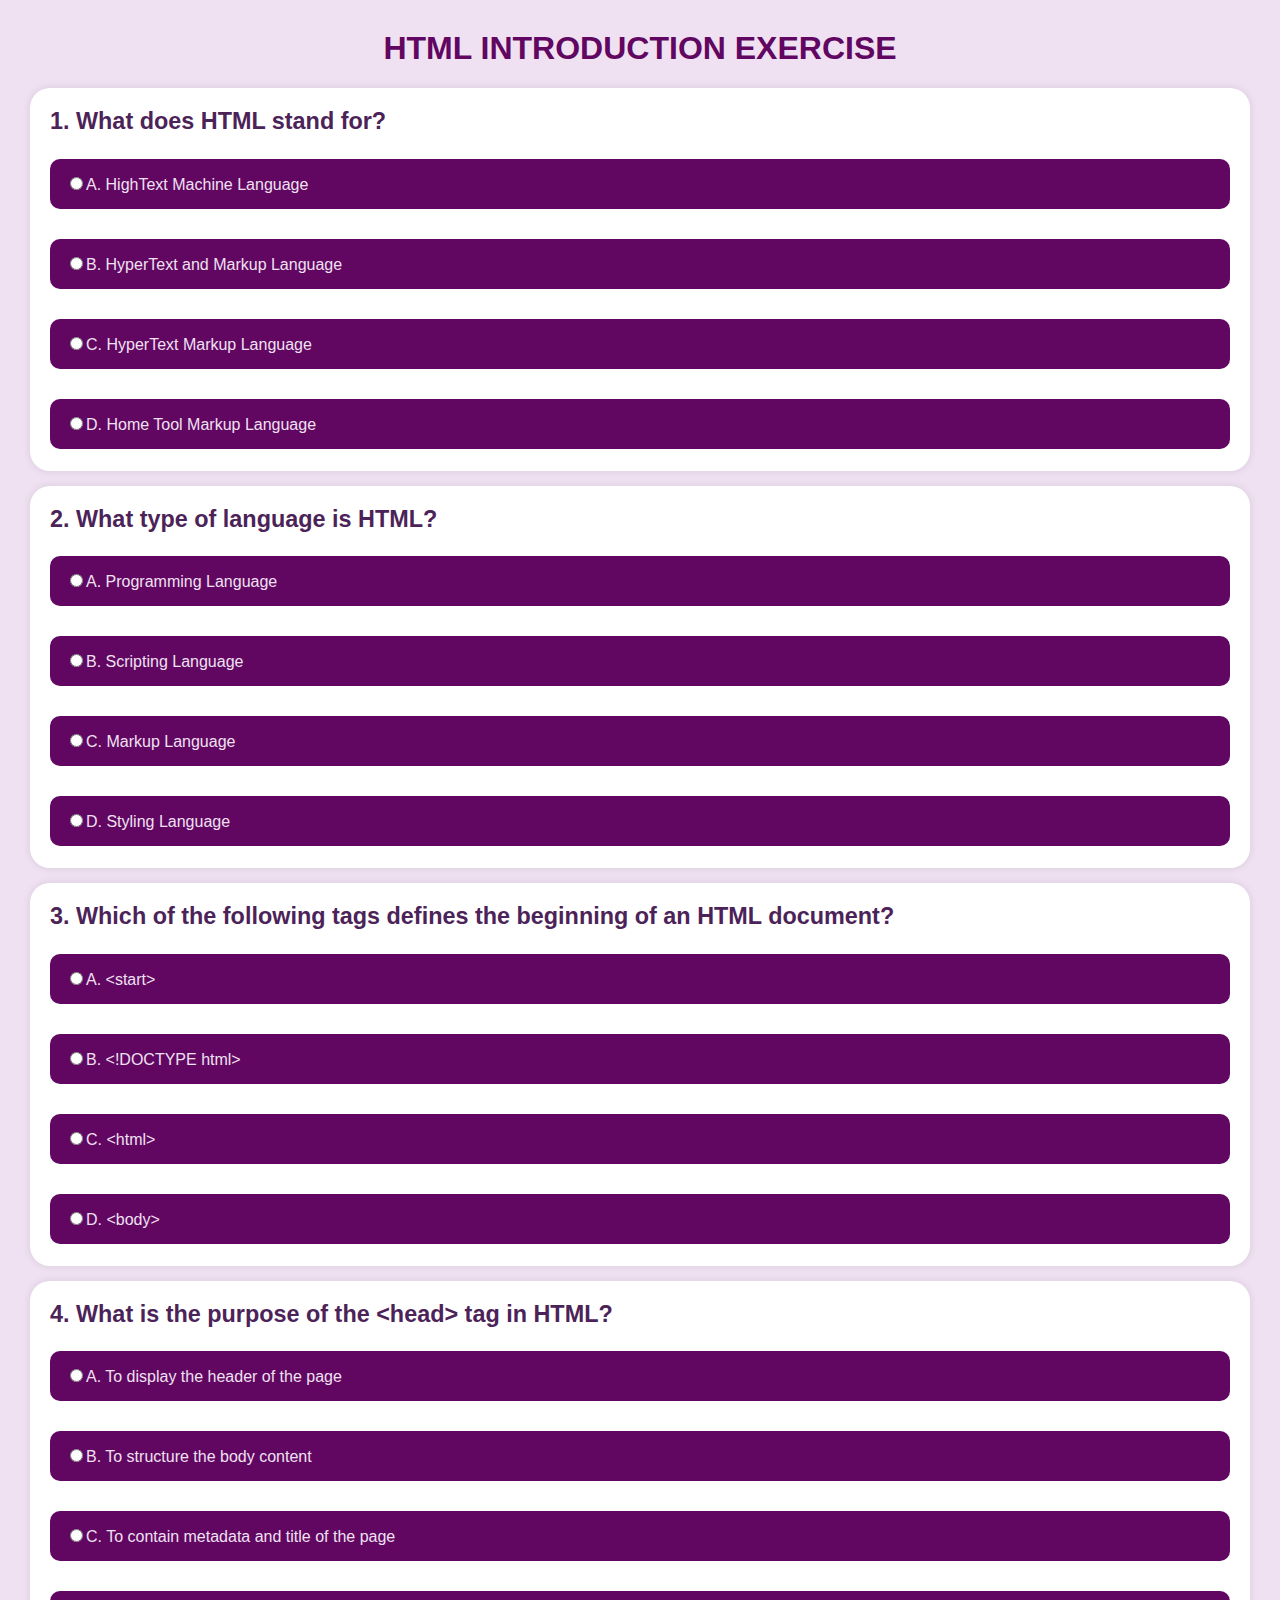
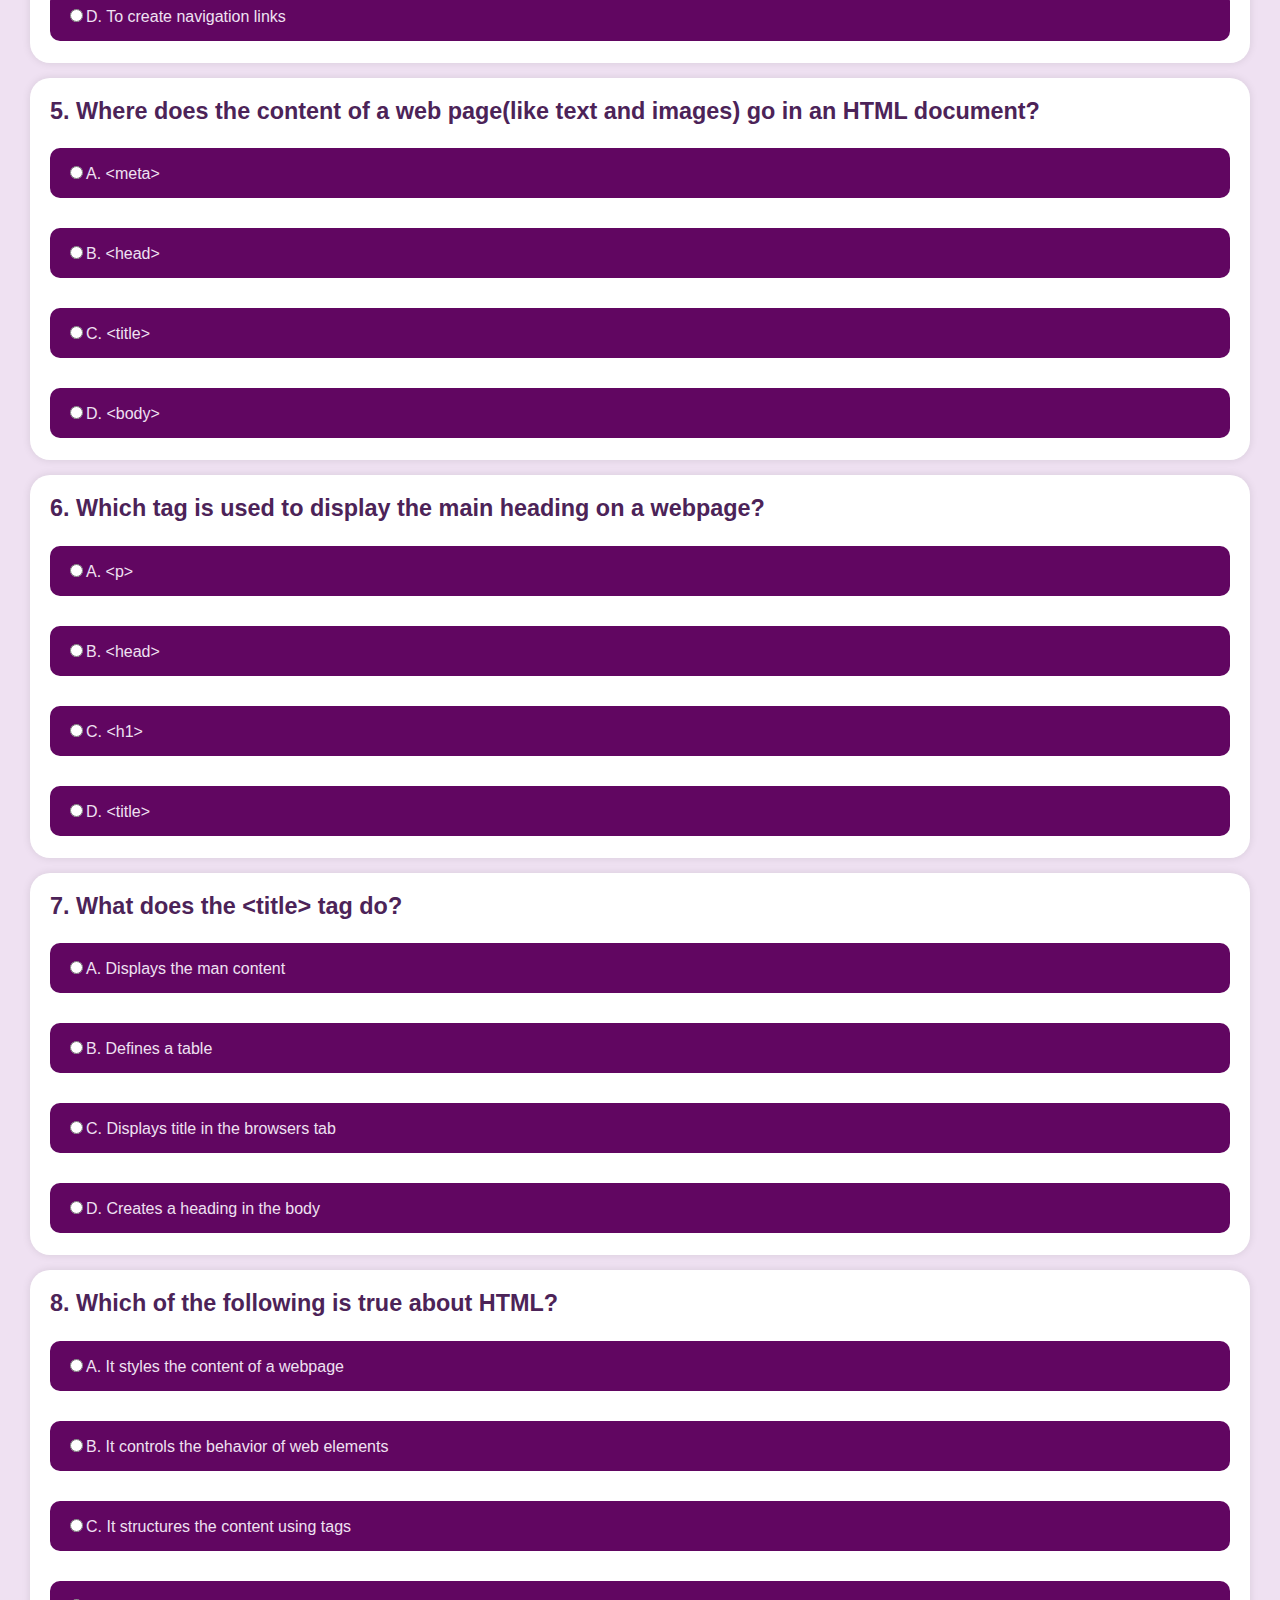
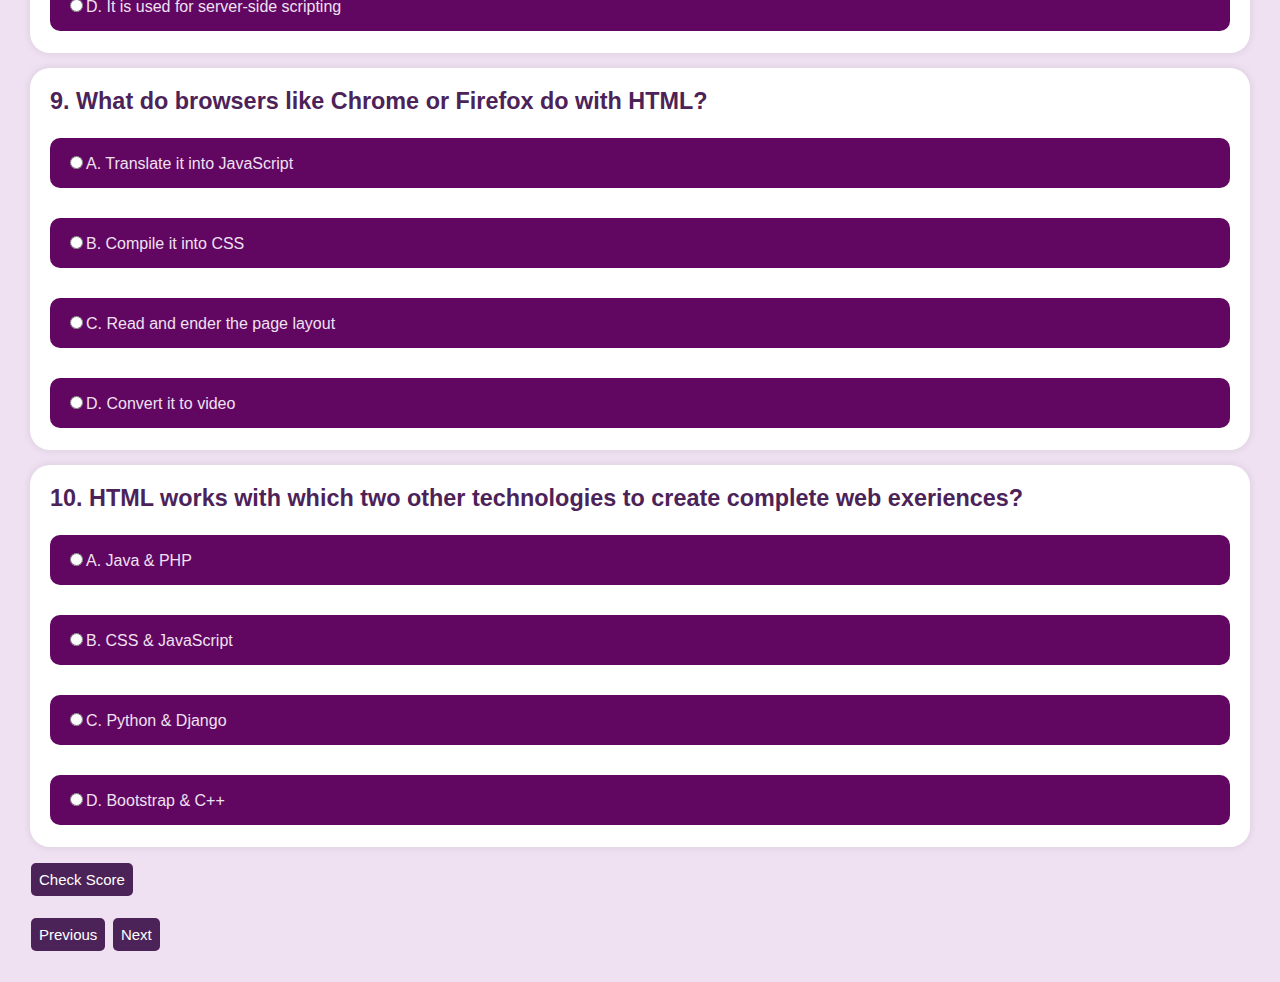
<file: html1introductionmcq.html>
<!DOCTYPE html>
<html lang="en">
    <head>
        <title></title>
        <meta charset="UTF-8">
        <meta name="viewport" content="width=device-width, initial-scale=1.0">
        <link href="html1introductionmcq.css" rel="stylesheet">
        <style>
            
        
        </style>
    </head>
    <body>
    <h1>HTML INTRODUCTION EXERCISE</h1>
    <form id="quizForm">
    <div class="question">
        <h3>1. What does HTML stand for?</h3>
        <label class="labeloption"><input type="radio" name="q1" value="A">A. HighText Machine Language</label><br>
        <label class="labeloption"><input type="radio" name="q1" value="B">B. HyperText and Markup Language</label><br>
        <label class="labeloption"><input type="radio" name="q1" value="C">C. HyperText Markup Language</label><br>
        <label class="labeloption"><input type="radio" name="q1" value="D">D. Home Tool Markup Language</label>

    </div>
     <div class="question">
        <h3>2. What type of language is HTML?</h3>
        <label class="labeloption"><input type="radio" name="q2" value="A">A. Programming Language</label><br>
        <label class="labeloption"><input type="radio" name="q2" value="B">B. Scripting Language</label><br>
        <label class="labeloption"><input type="radio" name="q2" value="C">C. Markup Language</label><br>
        <label class="labeloption"><input type="radio" name="q2" value="D">D. Styling Language</label>

    </div>
    <div class="question">
        <h3>3. Which of the following tags defines the beginning of an HTML document?</h3>
        <label class="labeloption"><input type="radio" name="q3" value="A">A. &lt;start&gt; </label><br>
        <label class="labeloption"><input type="radio" name="q3" value="B">B. &lt;!DOCTYPE html&gt; </label><br>
        <label class="labeloption"><input type="radio" name="q3" value="C">C. &lt;html&gt; </label><br>
        <label class="labeloption"><input type="radio" name="q3" value="D">D. &lt;body&gt; </label>
    </div>

    <div class="question">
        <h3>4. What is the purpose of the &lt;head&gt; tag in HTML?</h3>
        <label class="labeloption"><input type="radio" name="q4" value="A">A. To display the header of the page</label><br>
        <label class="labeloption"><input type="radio" name="q4" vlaue="B">B. To structure the body content</label><br>
        <label class="labeloption"><input type="radio" name="q4" value="C">C. To contain metadata and title of the page</label><br>
        <label class="labeloption"><input type="radio" name="q4" value="D">D. To create navigation links</label>
    </div>
    <div class="question">
        <h3>5. Where does the content of a web page(like text and images) go in an HTML document? </h3>
        <label class="labeloption"><input type="radio" name="q5" value="A">A. &lt;meta&gt;</label><br>
        <label class="labeloption"><input type="radio" name="q5" value="B">B. &lt;head&gt;</label><br>
        <label class="labeloption"><input type="radio" name="q5" value="C">C. &lt;title&gt;</label><br>
        <label class="labeloption"><input type="radio" name="q5" value="D">D. &lt;body&gt;</label>
    </div>
    <div class="question">
        <h3>6. Which tag is used to display the main heading on a webpage?</h3>
        <label class="labeloption"><input type="radio" name ="q6" value="A">A. &lt;p&gt;</label><br>
         <label class="labeloption"><input type="radio" name ="q6" value="B">B. &lt;head&gt;</label><br>
          <label class="labeloption"><input type="radio" name ="q6" value="C">C. &lt;h1&gt;</label><br>
           <label class="labeloption"><input type="radio" name ="q6" value="D">D. &lt;title&gt;</label>
    </div>
    <div class="question">
         <h3>7. What does the &lt;title&gt; tag do?</h3>
        <label class="labeloption"><input type="radio" name ="q7" value="A">A. Displays the man content</label><br>
         <label class="labeloption"><input type="radio" name ="q7" value="B">B. Defines a table</label><br>
          <label class="labeloption"><input type="radio" name ="q7" value="C">C. Displays title in the browsers tab</label><br>
           <label class="labeloption"><input type="radio" name ="q7" value="D">D. Creates a heading in the body</label>
    
    </div>
    <div class="question">
         <h3>8. Which of the following is true about HTML?</h3>
        <label class="labeloption"><input type="radio" name ="q8" value="A">A. It styles the content of a webpage</label><br>
         <label class="labeloption"><input type="radio" name ="q8" value="B">B. It controls the behavior of web elements</label><br>
          <label class="labeloption"><input type="radio" name ="q8" value="C">C. It structures the content using tags</label><br>
           <label class="labeloption"><input type="radio" name ="q8" value="D">D. It is used for server-side scripting</label>
    
    </div>
    <div class="question">
         <h3>9. What do browsers like Chrome or Firefox do with HTML?</h3>
        <label class="labeloption"><input type="radio" name ="q9" value="A">A. Translate it into JavaScript</label><br>
         <label class="labeloption"><input type="radio" name ="q9" value="B">B. Compile it into CSS</label><br>
          <label class="labeloption"><input type="radio" name ="q9" value="C">C. Read and ender the page layout</label><br>
           <label class="labeloption"><input type="radio" name ="q9" value="D">D. Convert it to video</label>
    
    </div>
    <div class="question">
         <h3 id="mcq">10. HTML works with which two other technologies to create complete web exeriences?</h3>
        <label class="labeloption"><input type="radio" name ="q10" value="A">A. Java & PHP</label><br>
         <label class="labeloption"><input type="radio" name ="q10" value="B">B. CSS & JavaScript</label><br>
          <label class="labeloption"><input type="radio" name ="q10" value="C">C. Python & Django</label><br>
           <label class="labeloption"><input type="radio" name ="q10" value="D">D. Bootstrap & C++</label>
    
    </div>
    </div>
    <button type= "button" onclick="checkAnswers()">Check Score</button>
    <div id="result"></div>
    
    </form>

    <script>
        function checkAnswers() {
            const answers = {
                q1: "C",
                q2: "C",
                q3: "B",
                q4: "C",
                q5: "D",
                q6: "C",
                q7: "C",
                q8: "C",
                q9: "C",
                q10: "B"
            };
            let score = 0;
            let total = Object.keys(answers).length;

            for (let key in answers) {
                const selected =
                 document.querySelector(`input[name="${key}"]:checked`);
               const labels =
                document.querySelectorAll('input[name="${key}"]+ label, input[name="${key}"]');

                labels.forEach(label =>
                    label.parentElement.classList.remove("correct","wrong"));


                    if(selected){
                        const parent = selected.parentElement;
                        if(selected.value === answers[key]) {
                            parent.classList.add("correct");
                            score++;
                        }
                        else{
                            parent.classList.add("wrong");
                        }
                        }
                    }
                
            document.getElementById("result").innerHTML = `You scored ${score} out of ${total}`;
        }
    </script>
    <div class="button">
       
    <button><a href="html1introduction.html">Previous</a></button></a>
   
    <button><a href="html1intropracticalexamples.html">Next</a></button>
   
</div>
    </body>
</html>
</file>
<file: index.css>
body{
    background-color: #faf2fd;
    font-family: HELVETICA;
    color: #4c2358;
}
a{
    text-align: right;
    color:rgb(239, 225, 242); 
     text-decoration: none;
}
.hoverc1{
  background-color:#25042f;
  border-radius: 10px;
  padding:40px 100px 40px 160px;
  text-align: center;

}
.hoverc{
display:inline-block;
color:rgb(239, 225, 242); 
margin:15px;
background-color: #25042f;
padding: 15px;
border-radius: 10px;
                
}
.hoverc:hover {
background-color:  rgb(210, 100, 211);
transition: background-color 0.3s ease;
            }
.div1{
    font-size: 50px;
    font-weight: bold;
    border:1px solid rgb(61, 2, 61);
    background-color: #340542;
    border-radius: 40px;
    padding:10px 220px;
}
.div1:hover{
    background-color: #740197;
    font-weight: bold;   
}
.Tagline{
  color:rgb(22, 3, 26); 
    font-size: 90px;
    margin: 40px 0;
    text-align: center;
}
.subtagline{
  color:rgb(22, 3, 26); 
    text-align: center;
    margin: 40px 0;
    font-size: 40px;
}
.about{
    color:#4c2358; 
}
.div2{
    font-size:30px;
}
main img {
  max-width:100%;
  height: auto;
  display:block;
  margin: 0 auto;

}
.menu{
  font-size: 15px;
}
div{
  padding: 10px;
  display: inline;
}
.pic{
  background-color: #340542;
  padding: 10px;
}
img{
  width:100px;
  height: 100px;
}
.mainpic{
  text-align: center;
}
.main{
  width: 100px;
  height: 100px;
  padding: 0;
  border-radius: 30px;
}
.pic1{
  width: 100px;
  height: 100px;
  padding: 10px;
}
@media screen and (max-width:600px)  {
  body{
    background-color: #dabde3;
    font-family: HELVETICA;
    color: #4c2358;
}
  .hoverc1{
  background-color:#25042f;
  border-radius: 10px;
  padding:12px 7px;
  text-align: center;
  font-size:5px;

}
.hoverc{
display:inline-block;
color:rgb(239, 225, 242); 
background-color: #25042f;
padding:12px 4px;
margin:3px;
border-radius: 10px;
                
}
.menu{
  font-size: 7px;
}
.Tagline{
  color:rgb(22, 3, 26); 
  font-size:40px;
  margin: 20px 0;
  text-align: center;
}
.subtagline{
  color:rgb(22, 3, 26); 
  text-align: center;
  margin: 40px 0;
  font-size: 20px;
}
.div1{
    font-size: 18px;
    font-weight: bold;
    border:1px solid rgb(61, 2, 61);
    background-color: #340542;
    border-radius: 40px;
    padding:10px 120px;
}
.pic1{
  width: 100px;
  height: 100px;
  padding: 8px 10px;
  margin: 5px;
}  
}
</file>
<file: programminghome.css>
body{
          text-align: center;
          background-color: #dabde3;
          color:rgb(239,225,242);
          font-family: helvetica;
        }
        h1{
            color:rgb(239,225, 242);
            font-size: 50px;
        }
        a{
            text-decoration: none;
            color:rgb(239, 225,242);
            font-size: 30px;
        }
        .main{
            background-color:#5d3769;
            border-radius:20px;
            padding:15px;
            margin: 15px;
        }
        p{
            font-size: 25px;
            text-align:left;
        }
        h2{
            font-size: 40px;
            color:#4c2358;
            display: inline;
            background-color: rgb(239, 225,242);
            padding: 0 20px 0 20px;
        }
        h1{
            font-size:50px;
            background-color: #4c2358;
            border-radius: 50px;
        }
        h3{
            font-size: 30px;
            text-align: left;
        }
        .div1{
            padding: 50px;
            margin: 10px;
        }
        .div2{
            padding: 50px;
            margin: 10px;
        }
        .end{
            text-align: center;
            color: #1c0223;
        }
            .hoverc{
                background-color: #25042f;
                padding:10px;
                border-radius: 20px;
                margin:1px;
                display: inline-block;

            }
            .hoverc:hover{
                  background-color: rgb(210, 100, 211);
                  padding: 10px;
            }
            a{
                text-decoration: none;
                color:rgb(239, 225, 242); 
            }
            section{
                background-color:#582568;
                padding:30px;
                margin:20px;
                border-radius: 30px;
            }
            .menu{
                font-size: 15px;
            }
            .hoverc1{
                 background-color:#25042f;
                 margin:2px;
                 border-radius: 10px;
                 padding:12px;
                 text-align:left;
            }
            main img {
                max-width:100%;
                height: auto;
                display:block;
                margin: 0 auto;

            }
            .background{
                background-color:rgb(210, 100, 211) ;
                padding:10px;
                border-radius: 20px;
            }

@media screen and (max-width:600px){
    h2{
        font-size:13px;
         background-color: rgb(239, 225,242);
    }
    p{
        font-size: 11px;
        padding-bottom: 2px;
    }
    h3{
        font-size: 12px;
    }
    a{
        font-size: 8px;
    }
    .hoverc{
      font-size: 13px;
    }
}
</file>
<file: learn.css>
li{
                font-size: 30px;
            }
            body{
                font-family: helvetica;
                background-color:#faf2fd;
                color:rgb(26, 5, 31); 
            }
            h1{
                text-align: center;
                 font-size: 50px;
            }
           
            h3{
                font-size: 30px;
                color: #4c2358;
                margin-bottom: 10px;
            }
            h2{
                font-size: 40px;
                color: #4c2358;
            }
            
            
            .code{
                border:#ccadd5 2px solid; 
                background-color:#e8d4ef;
                border-radius: 10px;
                padding: 5px;
                margin: 15px;
            }
            pre{
                font-size: 30px;
            }
            button{
                padding:10px ;
                font-size: 16px;
                margin: 1px;
                cursor: pointer;
                background-color:#4c2358;
                color:white;
                border: none;
                border-radius: 5px;
                font-size: 30px;
                text-align: center;
            }
          
            .imp{
                background-color: #ae7ebd;
                padding: 2px 4px;
            }
            
            .option{
                background-color: #3f0c4f;
                text-align: center;
                margin-top: 10px;
                padding: 30px;
                font-size:30px;
            }
            a{
                color:#d672f5;
                text-decoration: none;
            }
            a:hover{
                color:#e8acfb;
            }
            .main{
                background-color: #d3b6dc;
                margin: 10px;
                padding: 10px;
            }
             span{
                background-color: #bf96cc;
                padding: 2px;
            }
            table tr th td{
                border-collapse: collapse;
            }
            table{
                border: 1px solid black;
                width: 100%;
            }
            th{
                background-color: #e0c1ef;
            }
            td{
                background-color: #f7ebfc;
            }

            
        
            @media screen and ( max-width:500px) {
                h1{
                    font-size: 20px;
                }
                body{
                    padding: 10px;
                    margin: 10px;
                }
               
                }
                h3{
                    font-size: 15px;
                }
                .code{
                    font-size: 11px;
                    padding: 2px;
                    margin: 5px;
                }
                pre{
                    font-size: 14px;

                }
                .main{
                    margin: 10px;
                    border-radius: 5px;
                }
                .subdiv{
                    font-size: 10px;
                }
                h2{
                    font-size: 25px;
                }
                li{
                    font-size: 15px;
                }
                .explain{
                    font-size:10px ;
                }
                .option{
                    font-size: 16px;
                }
</file>
<file: html1introductionmcq.css>
h1{
                text-align:center;
                color:#fff;
            }
            div{
                font-size: 20px;
            }
            body{
                background-color:rgb(239, 225, 242); 
                color: #4c2358;
                margin:30px;
                font-family: helvetica;
            }
            .question{
            background-color:#fff;
            padding:20px;
            border-radius:20px;
            margin-bottom: 15px;
            box-shadow:0 0 8px rgba(0,0,0,0.1);
            }
            .question h3{
            margin-top:0;
            }
            label{
                display:block;
                margin: 5px 0;
                font-size: 16px;
                color: rgb(239, 225, 242); 
            }
            #result {
                font-weight:bold;
                font-size: 18px;
                color:#4c2358;
                margin-top: 20px;
                text-align: center;
            }
            .wrong{
                color: red;
            }
            .correct{
                color: green;
            }
            button{
                padding:10px ;
                font-size: 16px;
                margin: 1px;
                cursor: pointer;
                background-color:#4c2358;
                color:white;
                border: none;
                border-radius: 5px;
                font-size: 30px;
            }
            button{
               
padding:8px ;
                font-size: 15px;
                margin: 1px;
                cursor: pointer;
                background-color:#4c2358;
                color:white;
                border: none;
                border-radius: 5px;
            }
            a{
                color:#fff;
                text-decoration: none;
            }

            @media(max-width:600px){
                body{
                    padding:10px;
                }
                .question{
                    padding: 10px;

                }
                h1{
                    font-size:10px;
                }
                label{
                    font-size:15px;
                }
                button{
                    font-size:15px;
                    padding:8px 16px;
                }
            }
            .labeloption{
                background-color: rgb(97, 6, 97); 
                 padding: 15px; 
                 border-radius:10px;
                  margin-bottom: 2px;
                  cursor: pointer;

            }
            .labeloption:hover{
                background-color: purple;
            }
            h1{
                
                color: rgb(97, 6, 97); 
                
            }
</file>
